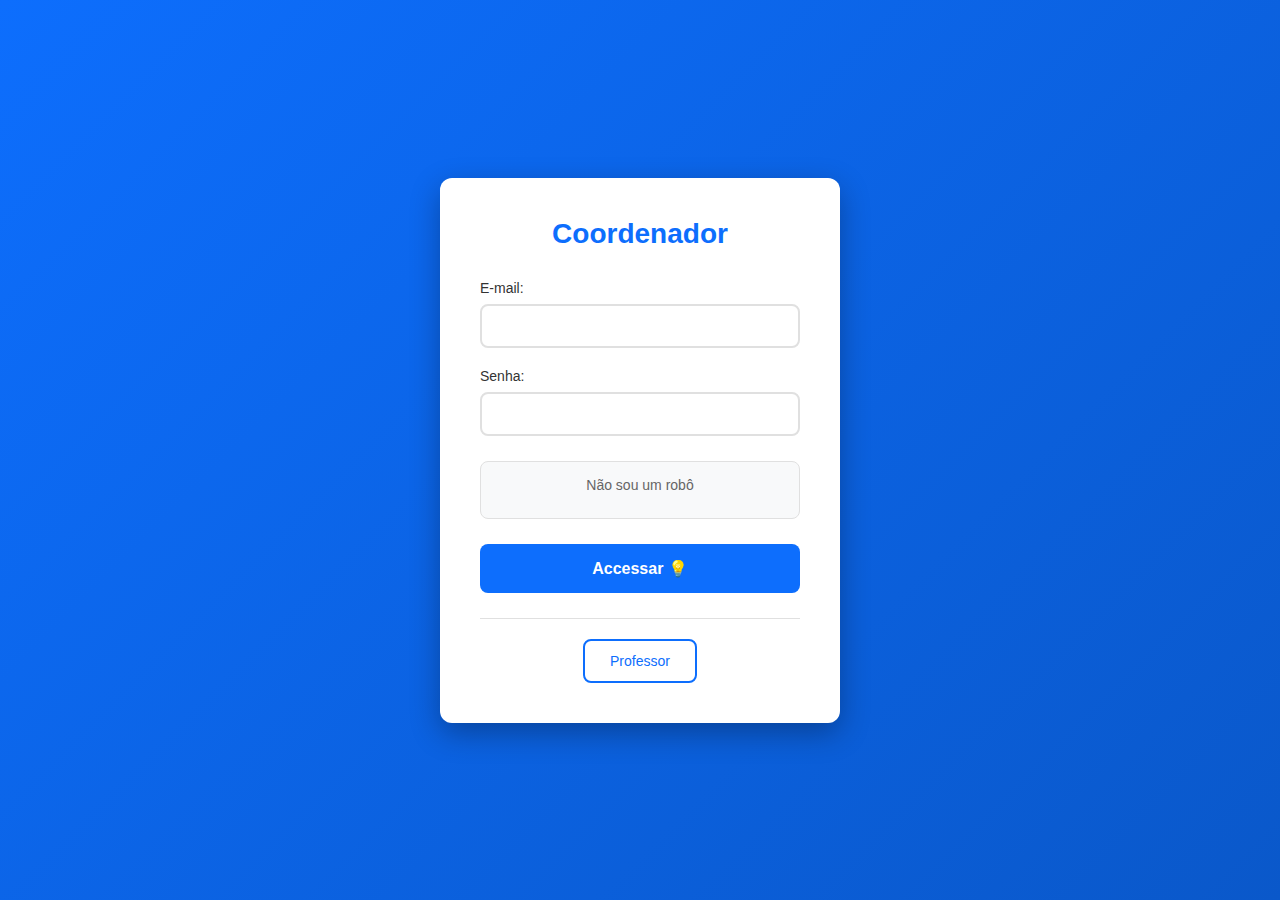
<file: index.html>
<!DOCTYPE html>
<html lang="pt-BR">
<head>
    <meta charset="UTF-8">
    <meta name="viewport" content="width=device-width, initial-scale=1.0">
    <title>Login - Coordenador</title>
    <link rel="stylesheet" href="css/styleLogin.css">
    <script src="https://www.google.com/recaptcha/api.js" async defer></script>
</head>
<body>
    <div class="login-container">
        <div class="logo">
            <h1>Coordenador</h1>
        </div>
        
        <form id="loginForm">
            <div class="form-group">
                <label for="email">E-mail:</label>
                <input type="email" id="email" name="email" required>
            </div>
            
            <div class="form-group">
                <label for="password">Senha:</label>
                <input type="password" id="password" name="password" required>
            </div>
            
            <div class="captcha-container">
                <div class="captcha-text">Não sou um robô</div>
                <div class="g-recaptcha" data-sitekey="6LeIxAcTAAAAAJcZVRqyHh71UMIEGNQ_MXjiZKhI"></div>
            </div>
            
            <button type="submit" class="btn-login" id="loginBtn">
                <span class="btn-text">Accessar 💡</span>
                <div class="loading-spinner" style="display: none;"></div>
            </button>
            
            <div id="errorMessage" class="error-message" style="display: none;"></div>
        </form>
        
        <div class="professor-container">
            <button id="professorBtn" class="btn-professor">Professor</button>
        </div>
    </div>

    <script src="js/scriptLogin.js"></script>
</body>
</html>
</file>
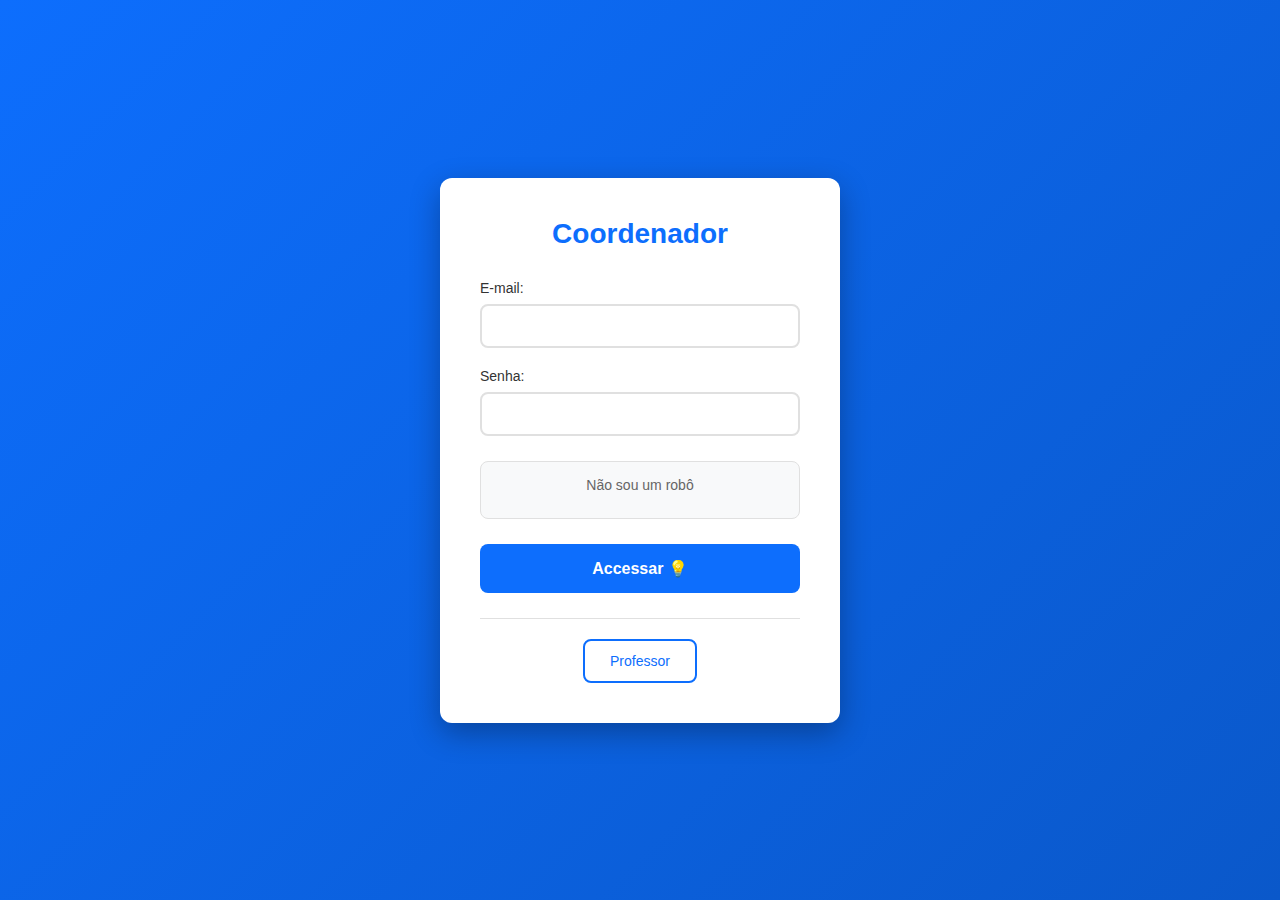
<file: dashboardCoordenador.html>
<!DOCTYPE html>
<html lang="pt-BR">
<head>
    <meta charset="UTF-8">
    <meta name="viewport" content="width=device-width, initial-scale=1.0">
    <title>Dashboard - Coordenador</title>
    <link rel="stylesheet" href="css/dashboardCoordenador.css">
    <link href="https://cdnjs.cloudflare.com/ajax/libs/font-awesome/6.0.0/css/all.min.css" rel="stylesheet">
</head>
<body>
    <div class="container">
        <!-- Sidebar -->
        <div class="sidebar" id="sidebar">
            <div class="sidebar-header">
                <div class="user-photo">
                    <img src="https://via.placeholder.com/80" alt="Foto do Coordenador" id="userPhoto">
                </div>
                <div class="user-info">
                    <h3 id="userName">Carregando...</h3>
                    <p id="userRole">Coordenador</p>
                </div>
                <button class="toggle-btn" id="toggleBtn">
                    <i class="fas fa-chevron-left"></i>
                </button>
            </div>

            <nav class="sidebar-nav">
                <ul>
                    <li class="nav-item active">
                        <a href="dashboardCoordenador.html">
                            <i class="fas fa-home"></i>
                            <span class="nav-text">Dashboard</span>
                        </a>
                    </li>
                    <li class="nav-item">
                        <a href="usuarios.html">
                            <i class="fas fa-user-tie"></i>
                            <span class="nav-text">Usuários</span>
                        </a>
                    </li>
                    <li class="nav-item">
                        <a href="materias.html">
                            <i class="fas fa-book"></i>
                            <span class="nav-text">Matérias</span>
                        </a>
                    </li>
                    <li class="nav-item">
                        <a href="turmas.html">
                            <i class="fas fa-users"></i>
                            <span class="nav-text">Turmas</span>
                        </a>
                    </li>
                    <li class="nav-item">
                        <a href="horarios.html">
                            <i class="fas fa-clock"></i>
                            <span class="nav-text">Horários</span>
                        </a>
                    </li>
                </ul>
            </nav>

            <div class="sidebar-footer">
                <div class="profile-menu">
                    <button class="profile-btn" id="profileBtn">
                        <i class="fas fa-user-cog"></i>
                        <span class="profile-text">Meu Perfil</span>
                    </button>
                    <div class="profile-dropdown" id="profileDropdown">
                        <a href="perfil.html" class="dropdown-item">
                            <i class="fas fa-edit"></i>
                            Editar Perfil
                        </a>
                        <a href="index.html" class="dropdown-item logout" id="logoutBtn">
                            <i class="fas fa-sign-out-alt"></i>
                            Sair
                        </a>
                    </div>
                </div>
            </div>
        </div>

        <!-- Main Content -->
        <div class="main-content" id="mainContent">
            <div class="content-header">
                <h1>Dashboard do Coordenador</h1>
                <div class="breadcrumb">
                    <span>Home</span> / <span>Dashboard</span>
                </div>
            </div>

            <div class="content-body">
                <div class="welcome-card">
                    <h2>Bem-vindo, <span id="welcomeName">Carregando...</span>!</h2>
                    <p>Esta é a sua área de coordenação. Aqui você pode gerenciar professores, turmas, horários e visualizar relatórios do sistema.</p>
                </div>

                <div class="stats-grid">
                    <div class="stat-card">
                        <div class="stat-icon" style="background: #0D6EFD;">
                            <i class="fas fa-chalkboard-teacher"></i>
                        </div>
                        <div class="stat-info">
                            <h3>Professores</h3>
                            <span class="stat-number" id="totalProfessores">0</span>
                            <span class="stat-change" id="statusProfessores">Carregando...</span>
                        </div>
                    </div>
                    <div class="stat-card">
                        <div class="stat-icon" style="background: #F19000;">
                            <i class="fas fa-users"></i>
                        </div>
                        <div class="stat-info">
                            <h3>Turmas</h3>
                            <span class="stat-number" id="totalTurmas">0</span>
                            <span class="stat-change" id="statusTurmas">Carregando...</span>
                        </div>
                    </div>
                    <div class="stat-card">
                        <div class="stat-icon" style="background: #198754;">
                            <i class="fas fa-user-graduate"></i>
                        </div>
                        <div class="stat-info">
                            <h3>Alunos</h3>
                            <span class="stat-number" id="totalAlunos">0</span>
                            <span class="stat-change" id="statusAlunos">Carregando...</span>
                        </div>
                    </div>
                    <div class="stat-card">
                        <div class="stat-icon" style="background: #6f42c1;">
                            <i class="fas fa-book"></i>
                        </div>
                        <div class="stat-info">
                            <h3>Matérias</h3>
                            <span class="stat-number" id="totalMaterias">0</span>
                            <span class="stat-change" id="statusMaterias">Carregando...</span>
                        </div>
                    </div>
                </div>

                <div class="content-grid">
                    <div class="content-column">
                        <div class="card">
                            <div class="card-header">
                                <h3>Professores Recentes</h3>
                                <a href="usuarios.html" class="view-all">Ver todos</a>
                            </div>
                            <div class="card-body">
                                <div id="professoresList" class="loading-state">
                                    <div class="loading-spinner-large"></div>
                                    <p>Carregando professores...</p>
                                </div>
                            </div>
                        </div>
                    </div>

                    <div class="content-column">
                        <div class="card">
                            <div class="card-header">
                                <h3>Turmas Ativas</h3>
                                <a href="turmas.html" class="view-all">Ver todas</a>
                            </div>
                            <div class="card-body">
                                <div id="turmasList" class="loading-state">
                                    <div class="loading-spinner-large"></div>
                                    <p>Carregando turmas...</p>
                                </div>
                            </div>
                        </div>

                        <div class="card">
                            <div class="card-header">
                                <h3>Ações Rápidas</h3>
                            </div>
                            <div class="card-body">
                                <div class="quick-actions">
                                    <button class="quick-btn" onclick="window.location.href='turmas.html'">
                                        <i class="fas fa-plus"></i>
                                        Nova Turma
                                    </button>
                                    <button class="quick-btn" onclick="window.location.href='usuarios.html'">
                                        <i class="fas fa-user-plus"></i>
                                        Adicionar Professor
                                    </button>
                                    <button class="quick-btn" onclick="window.location.href='horarios.html'">
                                        <i class="fas fa-clock"></i>
                                        Gerar Horários
                                    </button>
                                    <button class="quick-btn" onclick="gerarRelatorio()">
                                        <i class="fas fa-file-pdf"></i>
                                        Relatório Mensal
                                    </button>
                                </div>
                            </div>
                        </div>
                    </div>
                </div>
            </div>
        </div>
    </div>

    <!-- Modal de Logout -->
    <div class="modal" id="logoutModal">
        <div class="modal-content">
            <div class="modal-header">
                <h3>Confirmar Saída</h3>
                <button class="close-btn" id="closeModal">&times;</button>
            </div>
            <div class="modal-body">
                <p>Tem certeza que deseja sair do sistema?</p>
            </div>
            <div class="modal-footer">
                <button class="btn btn-secondary" id="cancelLogout">Cancelar</button>
                <button class="btn btn-primary" id="confirmLogout">Sair</button>
            </div>
        </div>
    </div>

    <script src="js/dashboardCoordenador.js"></script>
</body>
</html>
</file>
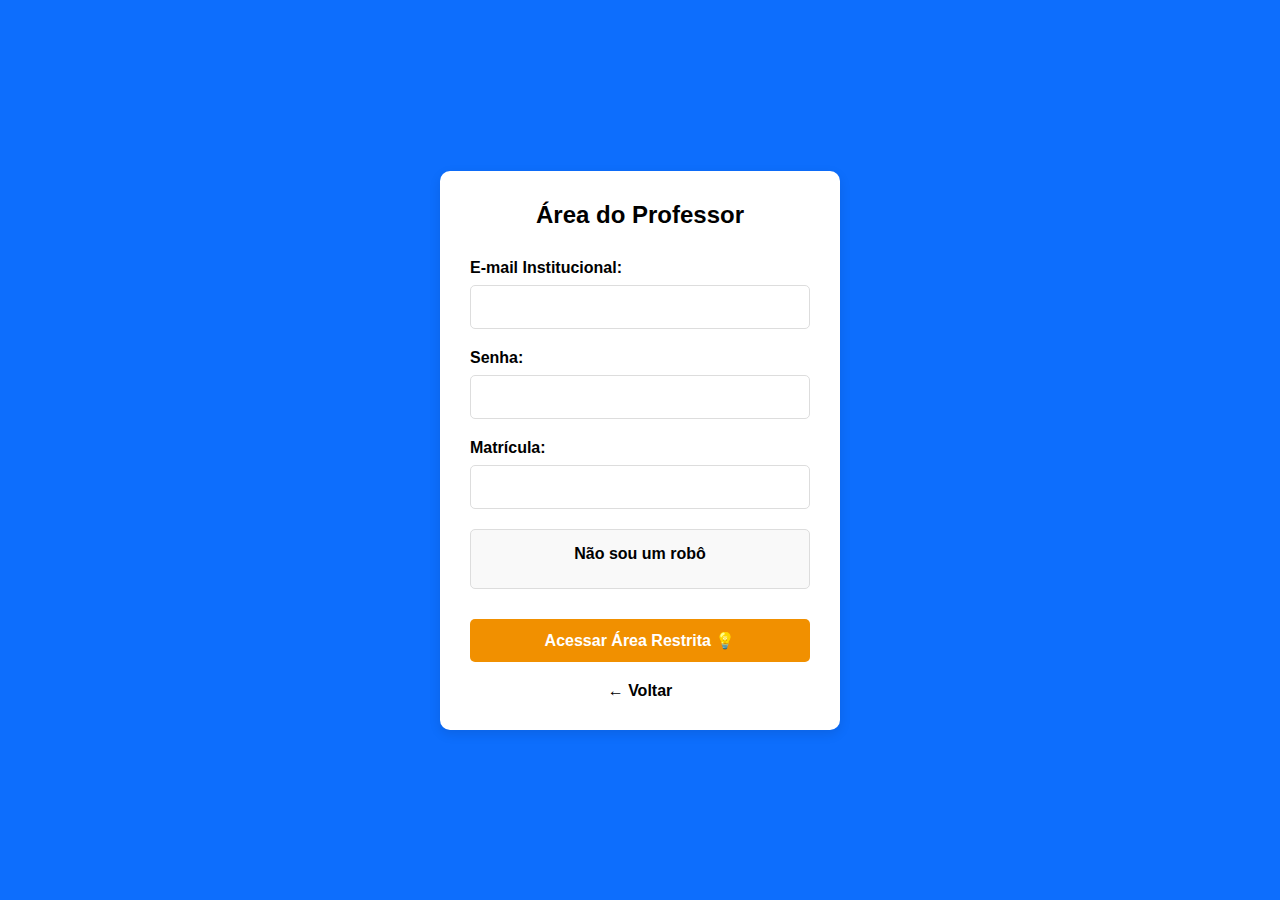
<file: loginProfessor.html>
<!DOCTYPE html>
<html lang="pt-BR">
<head>
    <meta charset="UTF-8">
    <meta name="viewport" content="width=device-width, initial-scale=1.0">
    <title>Login Professor</title>
    <link rel="stylesheet" href="css/styleProfessor.css">
    <script src="https://www.google.com/recaptcha/api.js" async defer></script>
</head>
<body>
    <div class="login-container">
        <div class="logo">
            <h1>Área do Professor</h1>
        </div>
        
        <form id="professorLoginForm">
            <div class="form-group">
                <label for="professorEmail">E-mail Institucional:</label>
                <input type="email" id="professorEmail" name="professorEmail" required>
            </div>
            
            <div class="form-group">
                <label for="professorPassword">Senha:</label>
                <input type="password" id="professorPassword" name="professorPassword" required>
            </div>
            
            <div class="form-group">
                <label for="matricula">Matrícula:</label>
                <input type="text" id="matricula" name="matricula" required>
            </div>
            
            <div class="captcha-container">
                <div class="captcha-text">Não sou um robô</div>
                <div class="g-recaptcha" data-sitekey="6LeIxAcTAAAAAJcZVRqyHh71UMIEGNQ_MXjiZKhI"></div>
            </div>
            
            <button type="submit" class="btn-login">Acessar Área Restrita 💡</button>
        </form>
        
        <div class="back-container">
            <button id="backBtn" class="btn-back">← Voltar</button>
        </div>
    </div>

    <script src="js/scriptProfessor.js"></script>
</body>
</html>
</file>
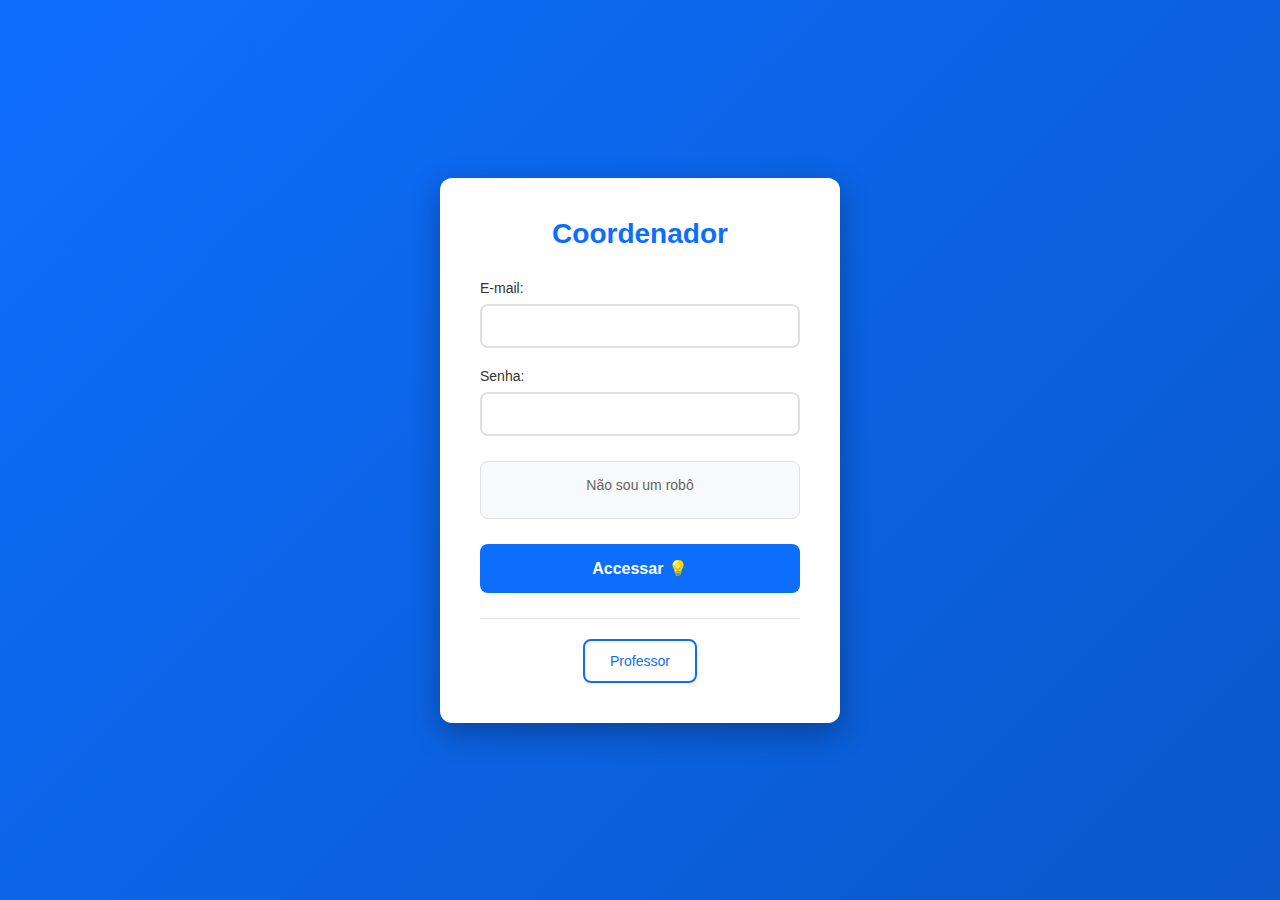
<file: materias.html>
<!DOCTYPE html>
<html lang="pt-BR">
<head>
    <meta charset="UTF-8">
    <meta name="viewport" content="width=device-width, initial-scale=1.0">
    <title>Gerenciar Matérias</title>
    <link rel="stylesheet" href="css/dashboardCoordenador.css">
    <link rel="stylesheet" href="css/materias.css">
    <link href="https://cdnjs.cloudflare.com/ajax/libs/font-awesome/6.0.0/css/all.min.css" rel="stylesheet">
</head>
<body>
    <div class="container">
        <!-- Sidebar -->
        <div class="sidebar" id="sidebar">
            <div class="sidebar-header">
                <div class="user-photo">
                    <img src="https://via.placeholder.com/80" alt="Foto do Coordenador" id="userPhoto">
                </div>
                <div class="user-info">
                    <h3 id="userName">Carlos Oliveira</h3>
                    <p id="userRole">Coordenador</p>
                </div>
                <button class="toggle-btn" id="toggleBtn">
                    <i class="fas fa-chevron-left"></i>
                </button>
            </div>

            <nav class="sidebar-nav">
                <ul>
                    <li class="nav-item">
                        <a href="dashboardCoordenador.html">
                            <i class="fas fa-home"></i>
                            <span class="nav-text">Dashboard</span>
                        </a>
                    </li>
                    <li class="nav-item">
                        <a href="usuarios.html">
                            <i class="fas fa-user-tie"></i>
                            <span class="nav-text">Usuários</span>
                        </a>
                    </li>
                    <li class="nav-item active">
                        <a href="materias.html">
                            <i class="fas fa-book"></i>
                            <span class="nav-text">Matérias</span>
                        </a>
                    </li>
                    <li class="nav-item">
                        <a href="turmas.html">
                            <i class="fas fa-users"></i>
                            <span class="nav-text">Turmas</span>
                        </a>
                    </li>
                    <li class="nav-item">
                        <a href="#">
                            <i class="fas fa-clock"></i>
                            <span class="nav-text">Horários</span>
                        </a>
                    </li>
                </ul>
            </nav>

            <div class="sidebar-footer">
                <div class="profile-menu">
                    <button class="profile-btn" id="profileBtn">
                        <i class="fas fa-user-cog"></i>
                        <span class="profile-text">Meu Perfil</span>
                    </button>
                    <div class="profile-dropdown" id="profileDropdown">
                        <a href="perfil.html" class="dropdown-item">
                            <i class="fas fa-edit"></i>
                            Editar Perfil
                        </a>
                        <a href="index.html" class="dropdown-item logout" id="logoutBtn">
                            <i class="fas fa-sign-out-alt"></i>
                            Sair
                        </a>
                    </div>
                </div>
            </div>
        </div>

        <!-- Main Content -->
        <div class="main-content" id="mainContent">
            <div class="content-header">
                <h1>Gerenciar Matérias</h1>
                <div class="breadcrumb">
                    <span>Home</span> / <span>Matérias</span>
                </div>
            </div>

            <div class="content-body">
                <!-- Barra de Pesquisa e Filtros -->
                <div class="search-section">
                    <div class="search-bar">
                        <i class="fas fa-search"></i>
                        <input type="text" id="searchInput" placeholder="Pesquisar matérias por nome...">
                    </div>
                    <div class="filters">
                        <select id="filterStatus">
                            <option value="all">Todos os Status</option>
                            <option value="active">Ativas</option>
                            <option value="inactive">Inativas</option>
                        </select>
                    </div>
                </div>

                <!-- Lista de Matérias -->
                <div class="materias-container">
                    <div class="materias-header">
                        <h2>Matérias Cadastradas</h2>
                        <button class="btn-primary" id="addMateriaBtn">
                            <i class="fas fa-plus"></i>
                            Cadastrar Matéria
                        </button>
                    </div>

                    <div class="materias-list" id="materiasList">
                        <!-- Matérias serão carregadas aqui via JavaScript -->
                    </div>
                </div>
            </div>
        </div>
    </div>

    <!-- Modal de Cadastro/Edição de Matéria -->
    <div class="modal" id="materiaModal">
        <div class="modal-content">
            <div class="modal-header">
                <h3 id="modalTitle">Cadastrar Matéria</h3>
                <button class="close-btn" id="closeModal">&times;</button>
            </div>
            <div class="modal-body">
                <form id="materiaForm">
                    <input type="hidden" id="materiaId">
                    
                    <div class="form-group">
                        <label for="materiaNome">Nome da Matéria *</label>
                        <input type="text" id="materiaNome" required>
                    </div>

                    <div class="form-group">
                        <label for="materiaDescricao">Descrição</label>
                        <textarea id="materiaDescricao" rows="3" placeholder="Descrição opcional da matéria..."></textarea>
                    </div>

                    <div class="form-group">
                        <label for="materiaStatus">Status</label>
                        <select id="materiaStatus">
                            <option value="active">Ativa</option>
                            <option value="inactive">Inativa</option>
                        </select>
                    </div>

                    <div class="form-actions">
                        <button type="button" class="btn btn-secondary" id="cancelBtn">Cancelar</button>
                        <button type="submit" class="btn btn-primary">Salvar Matéria</button>
                    </div>
                </form>
            </div>
        </div>
    </div>

    <!-- Modal de Confirmação de Inativação -->
    <div class="modal" id="confirmModal">
        <div class="modal-content">
            <div class="modal-header">
                <h3>Confirmar Ação</h3>
                <button class="close-btn" id="closeConfirmModal">&times;</button>
            </div>
            <div class="modal-body">
                <p id="confirmMessage">Tem certeza que deseja inativar esta matéria?</p>
            </div>
            <div class="modal-footer">
                <button class="btn btn-secondary" id="cancelConfirm">Cancelar</button>
                <button class="btn btn-primary" id="confirmAction">Confirmar</button>
            </div>
        </div>
    </div>

    <script src="js/dashboardCoordenador.js"></script>
    <script src="js/materias.js"></script>
</body>
</html>
</file>
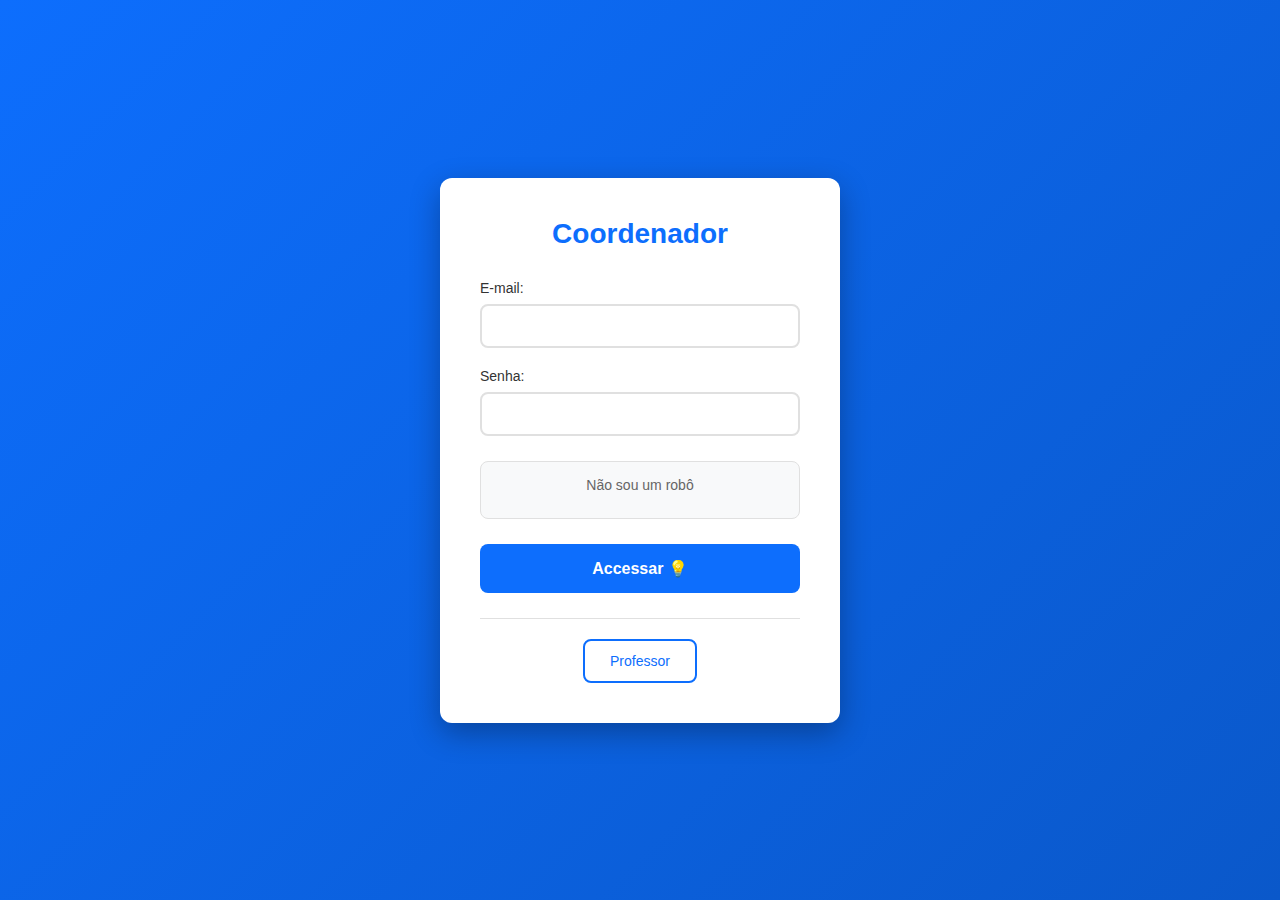
<file: perfil.html>
<!DOCTYPE html>
<html lang="pt-BR">
<head>
    <meta charset="UTF-8">
    <meta name="viewport" content="width=device-width, initial-scale=1.0">
    <title>Meu Perfil - Sistema Escolar</title>
    <link rel="stylesheet" href="css/dashboardCoordenador.css">
    <link rel="stylesheet" href="css/perfil.css">
    <link href="https://cdnjs.cloudflare.com/ajax/libs/font-awesome/6.0.0/css/all.min.css" rel="stylesheet">
</head>
<body>
    <div class="container">
        <!-- Sidebar -->
        <div class="sidebar" id="sidebar">
            <div class="sidebar-header">
                <div class="user-photo">
                    <img src="https://via.placeholder.com/80" alt="Foto do Usuário" id="userPhoto">
                </div>
                <div class="user-info">
                    <h3 id="userName">Carregando...</h3>
                    <p id="userRole">Coordenador</p>
                </div>
                <button class="toggle-btn" id="toggleBtn">
                    <i class="fas fa-chevron-left"></i>
                </button>
            </div>

            <nav class="sidebar-nav">
                <ul>
                    <li class="nav-item">
                        <a href="dashboardCoordenador.html">
                            <i class="fas fa-home"></i>
                            <span class="nav-text">Dashboard</span>
                        </a>
                    </li>
                    <li class="nav-item">
                        <a href="usuarios.html">
                            <i class="fas fa-user-tie"></i>
                            <span class="nav-text">Usuários</span>
                        </a>
                    </li>
                    <li class="nav-item">
                        <a href="materias.html">
                            <i class="fas fa-book"></i>
                            <span class="nav-text">Matérias</span>
                        </a>
                    </li>
                    <li class="nav-item">
                        <a href="turmas.html">
                            <i class="fas fa-users"></i>
                            <span class="nav-text">Turmas</span>
                        </a>
                    </li>
                    <li class="nav-item active">
                        <a href="perfil.html">
                            <i class="fas fa-user"></i>
                            <span class="nav-text">Meu Perfil</span>
                        </a>
                    </li>
                </ul>
            </nav>

            <div class="sidebar-footer">
                <div class="profile-menu">
                    <button class="profile-btn" id="profileBtn">
                        <i class="fas fa-user-cog"></i>
                        <span class="profile-text">Meu Perfil</span>
                    </button>
                    <div class="profile-dropdown" id="profileDropdown">
                        <a href="perfil.html" class="dropdown-item">
                            <i class="fas fa-edit"></i>
                            Editar Perfil
                        </a>
                        <a href="#" class="dropdown-item">
                            <i class="fas fa-cog"></i>
                            Configurações
                        </a>
                        <a href="index.html" class="dropdown-item logout" id="logoutBtn">
                            <i class="fas fa-sign-out-alt"></i>
                            Sair
                        </a>
                    </div>
                </div>
            </div>
        </div>

        <!-- Main Content -->
        <div class="main-content" id="mainContent">
            <div class="content-header">
                <h1>Meu Perfil</h1>
                <div class="breadcrumb">
                    <span>Home</span> / <span>Meu Perfil</span>
                </div>
            </div>

            <div class="content-body">
                <div class="profile-container">
                    <!-- Card de Informações Pessoais -->
                    <div class="profile-card">
                        <div class="card-header">
                            <h2>Informações Pessoais</h2>
                            <button class="btn-edit" id="editPersonalInfo">
                                <i class="fas fa-edit"></i>
                                Editar
                            </button>
                        </div>
                        <div class="card-body">
                            <div class="profile-avatar">
                                <div class="avatar-container">
                                    <div class="avatar" id="userAvatar">
                                        <!-- Avatar com iniciais será gerado via JS -->
                                    </div>
                                    <button class="btn-change-photo" id="changePhotoBtn">
                                        <i class="fas fa-camera"></i>
                                        Alterar Foto
                                    </button>
                                </div>
                            </div>
                            <div class="profile-info">
                                <div class="info-grid">
                                    <div class="info-item">
                                        <label>Nome Completo</label>
                                        <p id="infoNome">Carregando...</p>
                                    </div>
                                    <div class="info-item">
                                        <label>Email</label>
                                        <p id="infoEmail">Carregando...</p>
                                    </div>
                                    <div class="info-item">
                                        <label>Telefone</label>
                                        <p id="infoTelefone">Carregando...</p>
                                    </div>
                                    <div class="info-item">
                                        <label>Cargo</label>
                                        <p id="infoCargo">Carregando...</p>
                                    </div>
                                    <div class="info-item">
                                        <label>Matrícula</label>
                                        <p id="infoMatricula">Carregando...</p>
                                    </div>
                                    <div class="info-item">
                                        <label>Status</label>
                                        <span class="status-badge active" id="infoStatus">Ativo</span>
                                    </div>
                                </div>
                            </div>
                        </div>
                    </div>

                    <!-- Card de Segurança -->
                    <div class="profile-card">
                        <div class="card-header">
                            <h2>Segurança</h2>
                        </div>
                        <div class="card-body">
                            <div class="security-actions">
                                <button class="btn-security" id="changePasswordBtn">
                                    <i class="fas fa-key"></i>
                                    Alterar Senha
                                </button>
                                <button class="btn-security" id="securitySettingsBtn">
                                    <i class="fas fa-shield-alt"></i>
                                    Configurações de Segurança
                                </button>
                            </div>
                        </div>
                    </div>

                    <!-- Card de Estatísticas -->
                    <div class="profile-card">
                        <div class="card-header">
                            <h2>Estatísticas do Sistema</h2>
                        </div>
                        <div class="card-body">
                            <div class="stats-grid">
                                <div class="stat-item">
                                    <i class="fas fa-user-tie"></i>
                                    <div class="stat-info">
                                        <h3>Professores</h3>
                                        <span id="statProfessores">0</span>
                                    </div>
                                </div>
                                <div class="stat-item">
                                    <i class="fas fa-users"></i>
                                    <div class="stat-info">
                                        <h3>Turmas</h3>
                                        <span id="statTurmas">0</span>
                                    </div>
                                </div>
                                <div class="stat-item">
                                    <i class="fas fa-book"></i>
                                    <div class="stat-info">
                                        <h3>Matérias</h3>
                                        <span id="statMaterias">0</span>
                                    </div>
                                </div>
                                <div class="stat-item">
                                    <i class="fas fa-user-graduate"></i>
                                    <div class="stat-info">
                                        <h3>Alunos</h3>
                                        <span id="statAlunos">0</span>
                                    </div>
                                </div>
                            </div>
                        </div>
                    </div>
                </div>
            </div>
        </div>
    </div>

    <!-- Modal de Edição de Perfil -->
    <div class="modal" id="editProfileModal">
        <div class="modal-content">
            <div class="modal-header">
                <h3>Editar Perfil</h3>
                <button class="close-btn" id="closeEditModal">&times;</button>
            </div>
            <div class="modal-body">
                <form id="editProfileForm">
                    <input type="hidden" id="editUserId">
                    
                    <div class="form-group">
                        <label for="editNome">Nome Completo *</label>
                        <input type="text" id="editNome" required>
                    </div>

                    <div class="form-group">
                        <label for="editEmail">Email *</label>
                        <input type="email" id="editEmail" required>
                    </div>

                    <div class="form-group">
                        <label for="editTelefone">Telefone</label>
                        <input type="tel" id="editTelefone" placeholder="(11) 99999-9999">
                    </div>

                    <div class="form-actions">
                        <button type="button" class="btn btn-secondary" id="cancelEdit">Cancelar</button>
                        <button type="submit" class="btn btn-primary">Salvar Alterações</button>
                    </div>
                </form>
            </div>
        </div>
    </div>

    <!-- Modal de Alteração de Senha -->
    <div class="modal" id="changePasswordModal">
        <div class="modal-content">
            <div class="modal-header">
                <h3>Alterar Senha</h3>
                <button class="close-btn" id="closePasswordModal">&times;</button>
            </div>
            <div class="modal-body">
                <form id="changePasswordForm">
                    <div class="form-group">
                        <label for="currentPassword">Senha Atual *</label>
                        <input type="password" id="currentPassword" required>
                    </div>

                    <div class="form-group">
                        <label for="newPassword">Nova Senha *</label>
                        <input type="password" id="newPassword" required minlength="6">
                        <small>A senha deve ter pelo menos 6 caracteres</small>
                    </div>

                    <div class="form-group">
                        <label for="confirmPassword">Confirmar Nova Senha *</label>
                        <input type="password" id="confirmPassword" required>
                    </div>

                    <div class="form-actions">
                        <button type="button" class="btn btn-secondary" id="cancelPassword">Cancelar</button>
                        <button type="submit" class="btn btn-primary">Alterar Senha</button>
                    </div>
                </form>
            </div>
        </div>
    </div>

    <!-- Modal de Logout -->
    <div class="modal" id="logoutModal">
        <div class="modal-content">
            <div class="modal-header">
                <h3>Confirmar Saída</h3>
                <button class="close-btn" id="closeModal">&times;</button>
            </div>
            <div class="modal-body">
                <p>Tem certeza que deseja sair do sistema?</p>
            </div>
            <div class="modal-footer">
                <button class="btn btn-secondary" id="cancelLogout">Cancelar</button>
                <button class="btn btn-primary" id="confirmLogout">Sair</button>
            </div>
        </div>
    </div>

    <script src="js/perfil.js"></script>
</body>
</html>
</file>
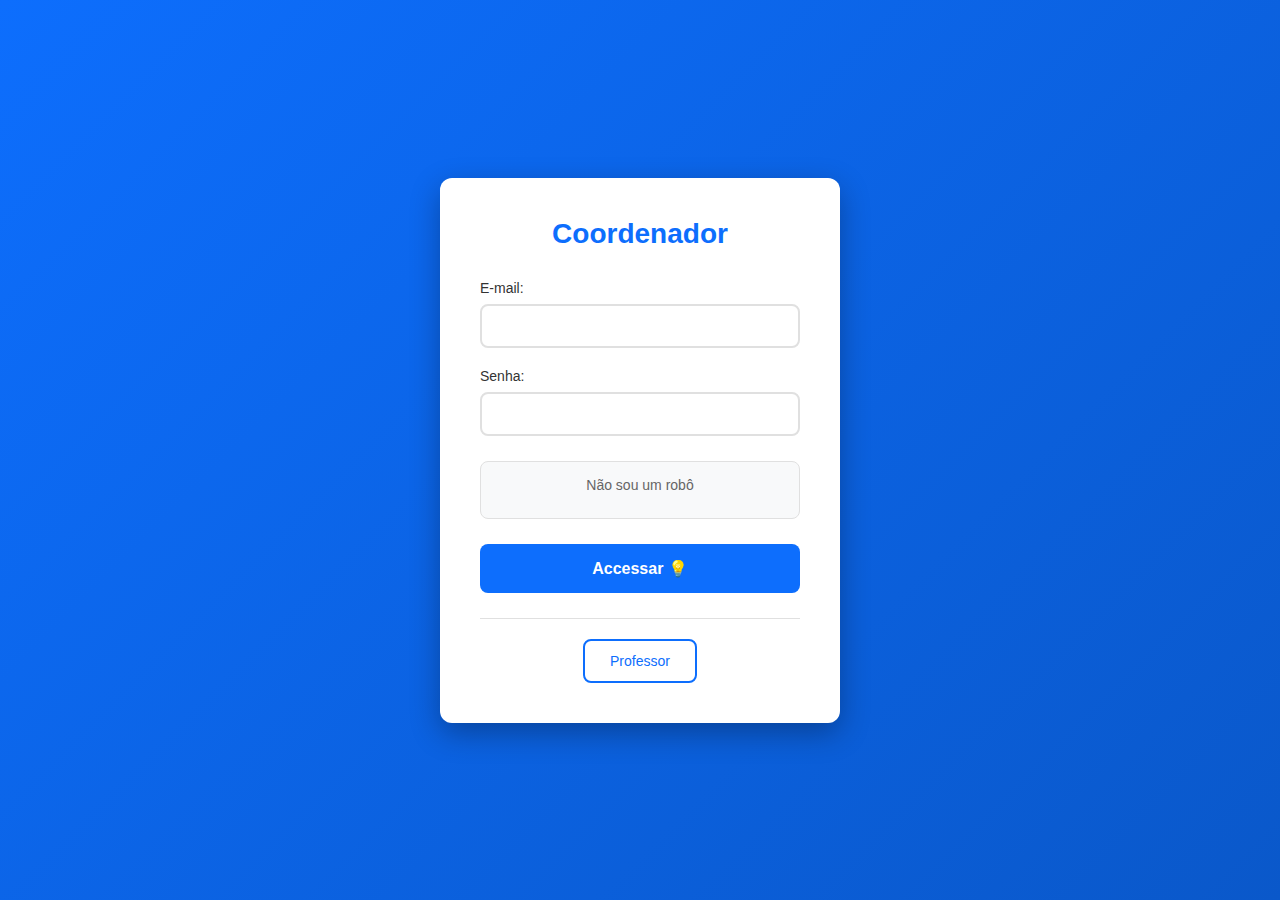
<file: turmas.html>
<!DOCTYPE html>
<html lang="pt-BR">
<head>
    <meta charset="UTF-8">
    <meta name="viewport" content="width=device-width, initial-scale=1.0">
    <title>Gerenciar Turmas</title>
    <link rel="stylesheet" href="css/dashboardCoordenador.css">
    <link rel="stylesheet" href="css/turmas.css">
    <link href="https://cdnjs.cloudflare.com/ajax/libs/font-awesome/6.0.0/css/all.min.css" rel="stylesheet">
</head>
<body>
    <div class="container">
        <!-- Sidebar (mesma do dashboard) -->
        <div class="sidebar" id="sidebar">
            <div class="sidebar-header">
                <div class="user-photo">
                    <img src="https://via.placeholder.com/80" alt="Foto do Coordenador" id="userPhoto">
                </div>
                <div class="user-info">
                    <h3 id="userName">Carregando...</h3>
                    <p id="userRole">Coordenador</p>
                </div>
                <button class="toggle-btn" id="toggleBtn">
                    <i class="fas fa-chevron-left"></i>
                </button>
            </div>

            <nav class="sidebar-nav">
                <ul>
                    <li class="nav-item">
                        <a href="dashboardCoordenador.html">
                            <i class="fas fa-home"></i>
                            <span class="nav-text">Dashboard</span>
                        </a>
                    </li>
                    <li class="nav-item">
                        <a href="usuarios.html">
                            <i class="fas fa-user-tie"></i>
                            <span class="nav-text">Usuários</span>
                        </a>
                    </li>
                    <li class="nav-item">
                        <a href="materias.html">
                            <i class="fas fa-book"></i>
                            <span class="nav-text">Matérias</span>
                        </a>
                    </li>
                    <li class="nav-item active">
                        <a href="turmas.html">
                            <i class="fas fa-users"></i>
                            <span class="nav-text">Turmas</span>
                        </a>
                    </li>
                    <li class="nav-item">
                        <a href="horarios.html">
                            <i class="fas fa-clock"></i>
                            <span class="nav-text">Horários</span>
                        </a>
                    </li>
                </ul>
            </nav>

            <div class="sidebar-footer">
                <div class="profile-menu">
                    <button class="profile-btn" id="profileBtn">
                        <i class="fas fa-user-cog"></i>
                        <span class="profile-text">Meu Perfil</span>
                    </button>
                    <div class="profile-dropdown" id="profileDropdown">
                        <a href="perfil.html" class="dropdown-item">
                            <i class="fas fa-edit"></i>
                            Editar Perfil
                        </a>
                        <a href="index.html" class="dropdown-item logout" id="logoutBtn">
                            <i class="fas fa-sign-out-alt"></i>
                            Sair
                        </a>
                    </div>
                </div>
            </div>
        </div>

        <!-- Main Content -->
        <div class="main-content" id="mainContent">
            <div class="content-header">
                <h1>Gerenciar Turmas</h1>
                <div class="breadcrumb">
                    <span>Home</span> / <span>Turmas</span>
                </div>
            </div>

            <div class="content-body">
                <!-- Barra de Pesquisa e Filtros -->
                <div class="search-section">
                    <div class="search-bar">
                        <i class="fas fa-search"></i>
                        <input type="text" id="searchInput" placeholder="Pesquisar turmas por nome...">
                    </div>
                    <div class="filters">
                        <select id="filterSerie">
                            <option value="all">Todas as Séries</option>
                            <option value="1">1º Ano</option>
                            <option value="2">2º Ano</option>
                            <option value="3">3º Ano</option>
                        </select>
                        <select id="filterStatus">
                            <option value="all">Todos os Status</option>
                            <option value="active">Ativas</option>
                            <option value="inactive">Inativas</option>
                        </select>
                    </div>
                </div>

                <!-- Lista de Turmas -->
                <div class="turmas-container">
                    <div class="turmas-header">
                        <h2>Turmas Cadastradas</h2>
                        <button class="btn-primary" id="addTurmaBtn">
                            <i class="fas fa-plus"></i>
                            Cadastrar Turma
                        </button>
                    </div>

                    <div class="turmas-details" id="turmasList">

                        </div>
                    </div>
                </div>
            </div>
        </div>
    </div>

    <!-- Modal de Cadastro/Edição -->
    <div class="modal" id="turmaModal">
        <div class="modal-content large-modal">
            <div class="modal-header">
                <h3 id="modalTitle">Cadastrar Turma</h3>
                <button class="close-btn" id="closeModal">&times;</button>
            </div>
            <div class="modal-body">
                <form id="turmaForm">
                    <input type="hidden" id="turmaId">
                    
                    <div class="form-row">
                        <div class="form-group">
                            <label for="turmaNome">Nome da Turma *</label>
                            <input type="text" id="turmaNome" required placeholder="Ex: Turma A">
                        </div>

                        <div class="form-group">
                            <label for="turmaSerie">Série *</label>
                            <select id="turmaSerie" required>
                                <option value="">Selecione...</option>
                                <option value="1º Ano">1º Ano</option>
                                <option value="2º Ano">2º Ano</option>
                                <option value="3º Ano">3º Ano</option>
                            </select>
                        </div>
                    </div>

                    <div class="form-row">
                        <div class="form-group">
                            <label for="turmaQuantidade">Quantidade de Alunos *</label>
                            <input type="number" id="turmaQuantidade" required min="1" max="50" placeholder="Ex: 30">
                        </div>

                        <div class="form-group">
                            <label for="turmaPeriodo">Período *</label>
                            <select id="turmaPeriodo" required>
                                <option value="">Selecione...</option>
                                <option value="manha">Manhã</option>
                                <option value="tarde">Tarde</option>
                                <option value="noite">Noite</option>
                            </select>
                        </div>
                    </div>

                    <div class="form-group">
                        <label for="turmaSala">Sala</label>
                        <input type="text" id="turmaSala" placeholder="Ex: Sala 101">
                    </div>

                    <div class="form-group">
                        <label for="turmaStatus">Status</label>
                        <select id="turmaStatus">
                            <option value="active">Ativa</option>
                            <option value="inactive">Inativa</option>
                        </select>
                    </div>

                    <div class="form-actions">
                        <button type="button" class="btn btn-secondary" id="cancelBtn">Cancelar</button>
                        <button type="submit" class="btn btn-primary">Salvar Turma</button>
                    </div>
                </form>
            </div>
        </div>
    </div>

    <!-- Modal de Confirmação de Inativação -->
    <div class="modal" id="confirmModal">
        <div class="modal-content">
            <div class="modal-header">
                <h3>Confirmar Ação</h3>
                <button class="close-btn" id="closeConfirmModal">&times;</button>
            </div>
            <div class="modal-body">
                <p id="confirmMessage">Tem certeza que deseja inativar esta turma?</p>
            </div>
            <div class="modal-footer">
                <button class="btn btn-secondary" id="cancelConfirm">Cancelar</button>
                <button class="btn btn-primary" id="confirmAction">Confirmar</button>
            </div>
        </div>
    </div>

    <script src="js/dashboardCoordenador.js"></script>
    <script src="js/turmas.js"></script>
</body>
</html>
</file>
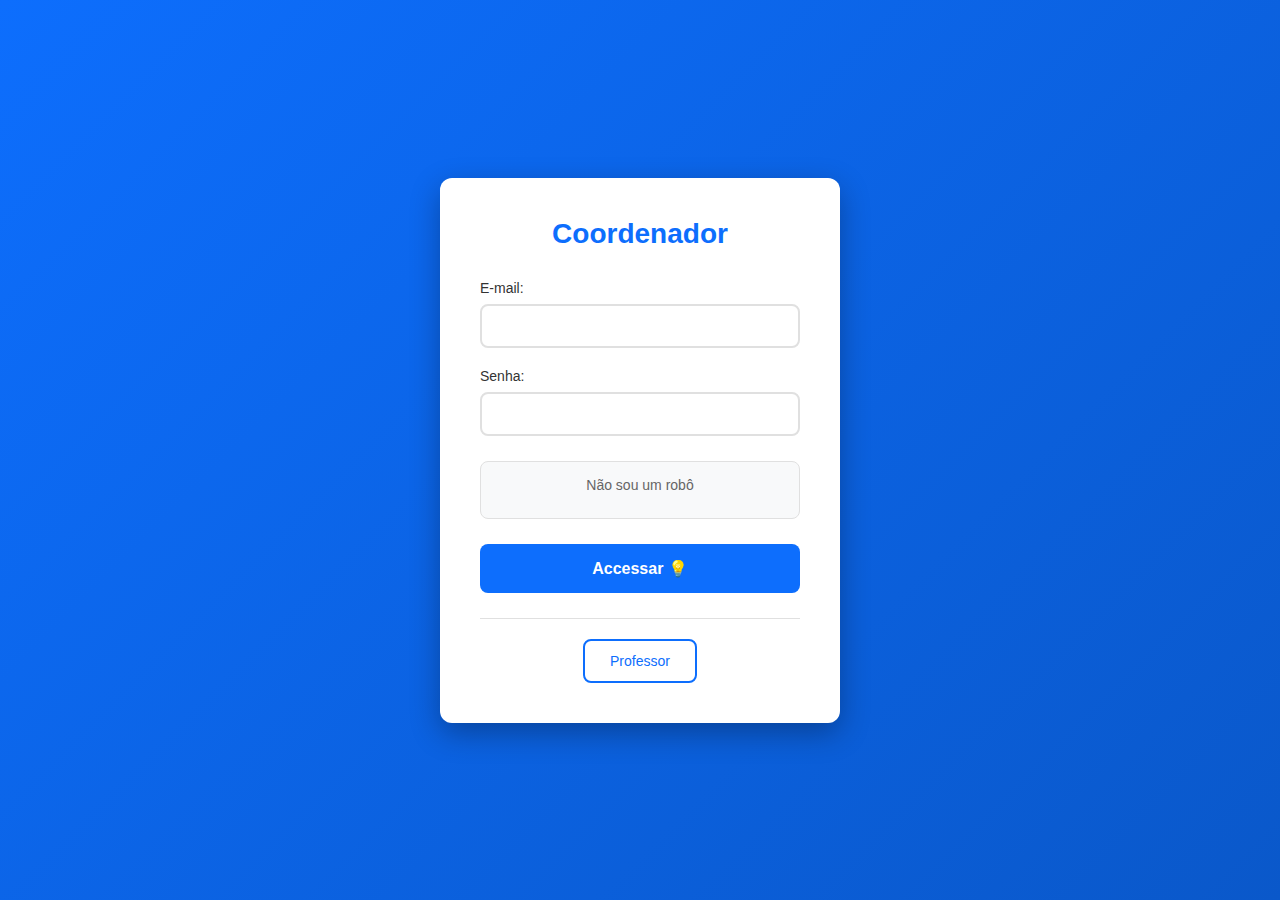
<file: usuarios.html>
<!DOCTYPE html>
<html lang="pt-BR">
<head>
    <meta charset="UTF-8">
    <meta name="viewport" content="width=device-width, initial-scale=1.0">
    <title>Gerenciar Usuários</title>
    <link rel="stylesheet" href="css/dashboardCoordenador.css">
    <link rel="stylesheet" href="css/usuarios.css">
    <link href="https://cdnjs.cloudflare.com/ajax/libs/font-awesome/6.0.0/css/all.min.css" rel="stylesheet">
</head>
<body>
    <div class="container">
        <!-- Sidebar (mesma do dashboard) -->
        <div class="sidebar" id="sidebar">
            <div class="sidebar-header">
                <div class="user-photo">
                    <img src="https://via.placeholder.com/80" alt="Foto do Coordenador" id="userPhoto">
                </div>
                <div class="user-info">
                    <h3 id="userName">Carregando...</h3>
                    <p id="userRole">Coordenador</p>
                </div>
                <button class="toggle-btn" id="toggleBtn">
                    <i class="fas fa-chevron-left"></i>
                </button>
            </div>

            <nav class="sidebar-nav">
                <ul>
                    <li class="nav-item">
                        <a href="dashboardCoordenador.html">
                            <i class="fas fa-home"></i>
                            <span class="nav-text">Dashboard</span>
                        </a>
                    </li>
                    <li class="nav-item active">
                        <a href="usuarios.html">
                            <i class="fas fa-user-tie"></i>
                            <span class="nav-text">Usuários</span>
                        </a>
                    </li>
                    <li class="nav-item">
                        <a href="materias.html">
                            <i class="fas fa-book"></i>
                            <span class="nav-text">Matérias</span>
                        </a>
                    </li>
                    <li class="nav-item">
                        <a href="turmas.html">
                            <i class="fas fa-users"></i>
                            <span class="nav-text">Turmas</span>
                        </a>
                    </li>
                    <li class="nav-item">
                        <a href="horarios.html">
                            <i class="fas fa-clock"></i>
                            <span class="nav-text">Horários</span>
                        </a>
                    </li>
                </ul>
            </nav>

            <div class="sidebar-footer">
                <div class="profile-menu">
                    <button class="profile-btn" id="profileBtn">
                        <i class="fas fa-user-cog"></i>
                        <span class="profile-text">Meu Perfil</span>
                    </button>
                    <div class="profile-dropdown" id="profileDropdown">
                        <a href="perfil.html" class="dropdown-item">
                            <i class="fas fa-edit"></i>
                            Editar Perfil
                        </a>
                        <a href="index.html" class="dropdown-item logout" id="logoutBtn">
                            <i class="fas fa-sign-out-alt"></i>
                            Sair
                        </a>
                    </div>
                </div>
            </div>
        </div>

        <!-- Main Content -->
        <div class="main-content" id="mainContent">
            <div class="content-header">
                <h1>Gerenciar Usuários</h1>
                <div class="breadcrumb">
                    <span>Home</span> / <span>Usuários</span>
                </div>
            </div>

            <div class="content-body">
                <!-- Barra de Pesquisa e Filtros -->
                <div class="search-section">
                    <div class="search-bar">
                        <i class="fas fa-search"></i>
                        <input type="text" id="searchInput" placeholder="Pesquisar usuários por nome...">
                    </div>
                    <div class="filters">
                        <select id="filterType">
                            <option value="all">Todos os Tipos</option>
                            <option value="professor">Professores</option>
                            <option value="coordenador">Coordenadores</option>
                        </select>
                        <select id="filterStatus">
                            <option value="all">Todos os Status</option>
                            <option value="active">Ativos</option>
                            <option value="inactive">Inativos</option>
                        </select>
                    </div>
                </div>

                <!-- Lista de Usuários -->
                <div class="users-container">
                    <div class="users-header">
                        <h2>Usuários Cadastrados</h2>
                        <button class="btn-primary" id="addUserBtn">
                            <i class="fas fa-plus"></i>
                            Cadastrar Usuário
                        </button>
                    </div>

                    <div class="users-list" id="usersList">
                        <!-- Usuários serão carregados aqui via JavaScript -->
                    </div>
                </div>
            </div>
        </div>
    </div>

    <!-- Modal de Cadastro/Edição -->
    <div class="modal" id="userModal">
        <div class="modal-content large-modal">
            <div class="modal-header">
                <h3 id="modalTitle">Cadastrar Usuário</h3>
                <button class="close-btn" id="closeModal">&times;</button>
            </div>
            <div class="modal-body">
                <form id="userForm">
                    <input type="hidden" id="userId">
                    
                    <div class="form-row">
                        <div class="form-group">
                            <label for="userNameInput">Nome Completo *</label>
                            <input type="text" id="userNameInput" required>
                        </div>

                        <div class="form-group">
                            <label for="userEmail">E-mail *</label>
                            <input type="email" id="userEmail" required>
                        </div>
                    </div>

                    <div class="form-row">
                        <div class="form-group">
                            <label for="userType">Tipo de Usuário *</label>
                            <select id="userType" required>
                                <option value="">Selecione...</option>
                                <option value="professor">Professor</option>
                                <option value="coordenador">Coordenador</option>
                            </select>
                        </div>

                        <div class="form-group">
                            <label for="userMatricula">Matrícula *</label>
                            <input type="text" id="userMatricula" required>
                        </div>
                    </div>

                    <div class="form-row">
                        <div class="form-group">
                            <label for="userPhone">Telefone</label>
                            <input type="tel" id="userPhone">
                        </div>

                        <div class="form-group">
                            <label for="userStatus">Status</label>
                            <select id="userStatus">
                                <option value="active">Ativo</option>
                                <option value="inactive">Inativo</option>
                            </select>
                        </div>
                    </div>

                    <!-- Seleção de Matérias (apenas para professores) -->
                    <div class="form-group" id="materiasSection" style="display: none;">
                        <label>Matérias Lecionadas</label>
                        <div class="materias-grid" id="materiasGrid">
                            <!-- Matérias serão carregadas aqui via JavaScript -->
                        </div>
                    </div>

                    <div class="form-row" id="passwordFields">
                        <div class="form-group">
                            <label for="userPassword">Senha *</label>
                            <input type="password" id="userPassword" required>
                        </div>

                        <div class="form-group">
                            <label for="confirmPassword">Confirmar Senha *</label>
                            <input type="password" id="confirmPassword" required>
                        </div>
                    </div>

                    <div class="form-actions">
                        <button type="button" class="btn btn-secondary" id="cancelBtn">Cancelar</button>
                        <button type="submit" class="btn btn-primary">Salvar Usuário</button>
                    </div>
                </form>
            </div>
        </div>
    </div>

    <!-- Modal de Confirmação de Inativação -->
    <div class="modal" id="confirmModal">
        <div class="modal-content">
            <div class="modal-header">
                <h3>Confirmar Ação</h3>
                <button class="close-btn" id="closeConfirmModal">&times;</button>
            </div>
            <div class="modal-body">
                <p id="confirmMessage">Tem certeza que deseja inativar este usuário?</p>
            </div>
            <div class="modal-footer">
                <button class="btn btn-secondary" id="cancelConfirm">Cancelar</button>
                <button class="btn btn-primary" id="confirmAction">Confirmar</button>
            </div>
        </div>
    </div>

    <script src="js/dashboardCoordenador.js"></script>
    <script src="js/usuarios.js"></script>
</body>
</html>
</file>
<file: css/styleLogin.css>
* {
    margin: 0;
    padding: 0;
    box-sizing: border-box;
}

body {
    font-family: 'Segoe UI', Tahoma, Geneva, Verdana, sans-serif;
    background: linear-gradient(135deg, #0D6EFD 0%, #0a58ca 100%);
    height: 100vh;
    display: flex;
    align-items: center;
    justify-content: center;
}

.login-container {
    background: white;
    padding: 40px;
    border-radius: 12px;
    box-shadow: 0 10px 30px rgba(0, 0, 0, 0.3);
    width: 100%;
    max-width: 400px;
    text-align: center;
}

.logo h1 {
    color: #0D6EFD;
    margin-bottom: 30px;
    font-size: 28px;
    font-weight: 700;
}

.form-group {
    margin-bottom: 20px;
    text-align: left;
}

.form-group label {
    display: block;
    margin-bottom: 8px;
    color: #333;
    font-weight: 500;
    font-size: 14px;
}

.form-group input {
    width: 100%;
    padding: 12px 15px;
    border: 2px solid #e0e0e0;
    border-radius: 8px;
    font-size: 14px;
    transition: border-color 0.3s;
}

.form-group input:focus {
    border-color: #0D6EFD;
    outline: none;
}

.captcha-container {
    margin: 25px 0;
    padding: 15px;
    background: #f8f9fa;
    border-radius: 8px;
    border: 1px solid #e0e0e0;
}

.captcha-text {
    font-size: 14px;
    color: #666;
    margin-bottom: 10px;
    font-weight: 500;
}

.btn-login {
    width: 100%;
    background: #0D6EFD;
    color: white;
    border: none;
    padding: 15px;
    border-radius: 8px;
    font-size: 16px;
    font-weight: 600;
    cursor: pointer;
    transition: background-color 0.3s;
    position: relative;
    display: flex;
    align-items: center;
    justify-content: center;
    gap: 10px;
}

.btn-login:hover {
    background: #0b5ed7;
}

.btn-login:disabled {
    background: #6c757d;
    cursor: not-allowed;
}

.loading-spinner {
    width: 20px;
    height: 20px;
    border: 2px solid transparent;
    border-top: 2px solid white;
    border-radius: 50%;
    animation: spin 1s linear infinite;
}

@keyframes spin {
    0% { transform: rotate(0deg); }
    100% { transform: rotate(360deg); }
}

.professor-container {
    margin-top: 25px;
    padding-top: 20px;
    border-top: 1px solid #e0e0e0;
}

.btn-professor {
    background: transparent;
    color: #0D6EFD;
    border: 2px solid #0D6EFD;
    padding: 12px 25px;
    border-radius: 8px;
    font-size: 14px;
    font-weight: 500;
    cursor: pointer;
    transition: all 0.3s;
}

.btn-professor:hover {
    background: #0D6EFD;
    color: white;
}

.error-message {
    background: #f8d7da;
    color: #721c24;
    padding: 12px;
    border-radius: 6px;
    margin-top: 15px;
    font-size: 14px;
    border: 1px solid #f5c6cb;
}

.success-message {
    background: #d4edda;
    color: #155724;
    padding: 12px;
    border-radius: 6px;
    margin-top: 15px;
    font-size: 14px;
    border: 1px solid #c3e6cb;
}

/* Responsive */
@media (max-width: 480px) {
    .login-container {
        margin: 20px;
        padding: 30px 25px;
    }
    
    .logo h1 {
        font-size: 24px;
    }
}
</file>
<file: css/dashboardCoordenador.css>
* {
    margin: 0;
    padding: 0;
    box-sizing: border-box;
}

body {
    font-family: 'Segoe UI', Tahoma, Geneva, Verdana, sans-serif;
    background-color: #f8f9fa;
    overflow-x: hidden;
}

.container {
    display: flex;
    min-height: 100vh;
}

/* Sidebar Styles */
.sidebar {
    width: 280px;
    background: linear-gradient(135deg, #0D6EFD 0%, #0a58ca 100%);
    color: white;
    transition: all 0.3s ease;
    display: flex;
    flex-direction: column;
    position: relative;
}

.sidebar.collapsed {
    width: 80px;
}

.sidebar-header {
    padding: 30px 20px;
    text-align: center;
    border-bottom: 1px solid rgba(255, 255, 255, 0.1);
    position: relative;
}

.user-photo {
    width: 80px;
    height: 80px;
    margin: 0 auto 15px;
    border-radius: 50%;
    border: 3px solid white;
    overflow: hidden;
    background-color: #ccc;
}

.user-photo img {
    width: 100%;
    height: 100%;
    object-fit: cover;
}

.user-info {
    display: flex;
    align-items: center;
    gap: 15px;
    flex: 1;
    justify-content: center;
    flex-direction: column;
}

.user-info h3 {
    font-size: 18px;
    margin-bottom: 5px;
    font-weight: 600;
}

.user-info p {
    font-size: 14px;
    opacity: 0.8;
}

.toggle-btn {
    position: absolute;
    top: 20px;
    right: -15px;
    width: 30px;
    height: 30px;
    border-radius: 50%;
    background: white;
    border: none;
    color: #0D6EFD;
    cursor: pointer;
    display: flex;
    align-items: center;
    justify-content: center;
    box-shadow: 0 2px 10px rgba(0, 0, 0, 0.1);
    transition: all 0.3s ease;
    z-index: 10;
}

.toggle-btn:hover {
    transform: scale(1.1);
}

/* Navigation */
.sidebar-nav {
    flex: 1;
    padding: 20px 0;
}

.sidebar-nav ul {
    list-style: none;
}

.nav-item {
    margin-bottom: 5px;
}

.nav-item a {
    display: flex;
    align-items: center;
    padding: 15px 25px;
    color: white;
    text-decoration: none;
    transition: all 0.3s ease;
    border-left: 4px solid transparent;
}

.nav-item a:hover {
    background: rgba(255, 255, 255, 0.1);
    border-left-color: #002762 ;
}

.nav-item.active a {
    background: rgba(255, 255, 255, 0.15);
    border-left-color: #002762 ;
}

.nav-item i {
    font-size: 18px;
    width: 24px;
    margin-right: 15px;
}

.nav-text {
    font-size: 15px;
    font-weight: 500;
}

/* Sidebar Footer */
.sidebar-footer {
    padding: 20px;
    border-top: 1px solid rgba(255, 255, 255, 0.1);
}

.profile-menu {
    position: relative;
}

.profile-btn {
    width: 100%;
    display: flex;
    align-items: center;
    padding: 12px 15px;
    background: rgba(255, 255, 255, 0.1);
    border: none;
    border-radius: 8px;
    color: white;
    cursor: pointer;
    transition: all 0.3s ease;
}

.profile-btn:hover {
    background: rgba(255, 255, 255, 0.2);
}

.profile-btn i {
    font-size: 20px;
    margin-right: 10px;
}

.profile-text {
    font-size: 14px;
    font-weight: 500;
}

.profile-dropdown {
    position: absolute;
    bottom: 100%;
    left: 0;
    right: 0;
    background: white;
    border-radius: 8px;
    box-shadow: 0 5px 15px rgba(0, 0, 0, 0.2);
    opacity: 0;
    visibility: hidden;
    transform: translateY(10px);
    transition: all 0.3s ease;
    z-index: 1000;
}

.profile-dropdown.show {
    opacity: 1;
    visibility: visible;
    transform: translateY(-10px);
}

.dropdown-item {
    display: flex;
    align-items: center;
    padding: 12px 15px;
    color: #333;
    text-decoration: none;
    border-bottom: 1px solid #eee;
    transition: all 0.3s ease;
}

.dropdown-item:hover {
    background: #f8f9fa;
    color: #0D6EFD;
}

.dropdown-item i {
    margin-right: 10px;
    width: 16px;
    text-align: center;
}

.dropdown-item.logout {
    color: #dc3545;
}

.dropdown-item.logout:hover {
    background: #dc3545;
    color: white;
}

/* Main Content */
.main-content {
    flex: 1;
    padding: 30px;
    transition: all 0.3s ease;
    background: #f8f9fa;
}

.sidebar.collapsed ~ .main-content {
    margin-left: 0;
}

.content-header {
    margin-bottom: 30px;
}

.content-header h1 {
    color: #333;
    font-size: 28px;
    margin-bottom: 10px;
}

.breadcrumb {
    color: #666;
    font-size: 14px;
}

.breadcrumb span:last-child {
    color: #0D6EFD;
    font-weight: 500;
}

/* Content Cards */
.welcome-card {
    background: white;
    padding: 30px;
    border-radius: 12px;
    box-shadow: 0 2px 10px rgba(0, 0, 0, 0.1);
    margin-bottom: 30px;
}

.welcome-card h2 {
    color: #333;
    margin-bottom: 15px;
    font-size: 24px;
}

.welcome-card p {
    color: #666;
    line-height: 1.6;
}

.stats-grid {
    display: grid;
    grid-template-columns: repeat(auto-fit, minmax(250px, 1fr));
    gap: 20px;
    margin-bottom: 30px;
}

.stat-card {
    background: white;
    padding: 25px;
    border-radius: 12px;
    box-shadow: 0 2px 10px rgba(0, 0, 0, 0.1);
    display: flex;
    align-items: center;
    transition: transform 0.3s ease;
}

.stat-card:hover {
    transform: translateY(-5px);
}

.stat-icon {
    width: 60px;
    height: 60px;
    border-radius: 12px;
    background: #0D6EFD;
    display: flex;
    align-items: center;
    justify-content: center;
    margin-right: 20px;
    color: white;
    font-size: 24px;
}

.stat-info h3 {
    color: #666;
    font-size: 14px;
    margin-bottom: 5px;
    font-weight: 500;
}

.stat-number {
    color: #333;
    font-size: 28px;
    font-weight: 700;
}

/* Modal Styles */
.modal {
    display: none;
    position: fixed;
    top: 0;
    left: 0;
    width: 100%;
    height: 100%;
    background: rgba(0, 0, 0, 0.5);
    z-index: 2000;
    align-items: center;
    justify-content: center;
}

.modal.show {
    display: flex;
}

.modal-content {
    background: white;
    border-radius: 12px;
    width: 90%;
    max-width: 400px;
    box-shadow: 0 10px 30px rgba(0, 0, 0, 0.3);
}

.modal-header {
    padding: 20px;
    border-bottom: 1px solid #eee;
    display: flex;
    justify-content: between;
    align-items: center;
}

.modal-header h3 {
    color: #333;
    font-size: 18px;
}

.close-btn {
    background: none;
    border: none;
    font-size: 24px;
    cursor: pointer;
    color: #666;
}

.modal-body {
    padding: 20px;
}

.modal-body p {
    color: #666;
    line-height: 1.6;
}

.modal-footer {
    padding: 20px;
    border-top: 1px solid #eee;
    display: flex;
    gap: 10px;
    justify-content: flex-end;
}

.btn {
    padding: 10px 20px;
    border: none;
    border-radius: 6px;
    cursor: pointer;
    font-weight: 500;
    transition: all 0.3s ease;
}

.btn-secondary {
    background: #6c757d;
    color: white;
}

.btn-secondary:hover {
    background: #5a6268;
}

.btn-primary {
    background: #dc3545;
    color: white;
}

.btn-primary:hover {
    background: #c82333;
}

/* Collapsed State */
.sidebar.collapsed .sidebar-header {
    padding: 20px 10px;
}

.sidebar.collapsed .user-photo {
    width: 50px;
    height: 50px;
    margin-bottom: 10px;
}

.sidebar.collapsed .user-info,
.sidebar.collapsed .nav-text,
.sidebar.collapsed .profile-text {
    display: none;
}

.sidebar.collapsed .nav-item a {
    justify-content: center;
    padding: 15px;
}

.sidebar.collapsed .nav-item i {
    margin-right: 0;
    font-size: 20px;
}

.sidebar.collapsed .profile-btn {
    justify-content: center;
    padding: 12px;
}

.sidebar.collapsed .profile-btn i {
    margin-right: 0;
    font-size: 24px;
}

/* Novos estilos para o dashboard do coordenador */
.content-grid {
    display: grid;
    grid-template-columns: 1fr 1fr;
    gap: 20px;
}

.content-column {
    display: flex;
    flex-direction: column;
    gap: 20px;
}

.card {
    background: white;
    border-radius: 12px;
    box-shadow: 0 2px 10px rgba(0, 0, 0, 0.1);
}

.card-header {
    padding: 20px 20px 0;
    display: flex;
    justify-content: space-between;
    align-items: center;
}

.card-header h3 {
    color: #333;
    font-size: 18px;
    font-weight: 600;
}

.view-all {
    color: #0D6EFD;
    text-decoration: none;
    font-size: 14px;
    font-weight: 500;
}

.view-all:hover {
    text-decoration: underline;
}

.card-body {
    padding: 20px;
}

/* List Items */
.list-item {
    display: flex;
    align-items: center;
    padding: 15px 0;
    border-bottom: 1px solid #f0f0f0;
}

.list-item:last-child {
    border-bottom: none;
}

.list-avatar {
    width: 40px;
    height: 40px;
    border-radius: 50%;
    background: #0D6EFD;
    color: white;
    display: flex;
    align-items: center;
    justify-content: center;
    font-weight: 600;
    margin-right: 15px;
}

.list-info h4 {
    color: #333;
    font-size: 15px;
    margin-bottom: 4px;
}

.list-info p {
    color: #666;
    font-size: 13px;
}

.status {
    padding: 4px 12px;
    border-radius: 20px;
    font-size: 12px;
    font-weight: 500;
    margin-left: auto;
}

.status.active {
    background: #d4edda;
    color: #155724;
}

.status.inactive {
    background: #f8d7da;
    color: #721c24;
}

/* Quick Actions */
.quick-actions {
    display: grid;
    grid-template-columns: 1fr 1fr;
    gap: 12px;
}

.quick-btn {
    display: flex;
    flex-direction: column;
    align-items: center;
    justify-content: center;
    padding: 20px 15px;
    background: #f8f9fa;
    border: 2px dashed #dee2e6;
    border-radius: 8px;
    color: #6c757d;
    cursor: pointer;
    transition: all 0.3s ease;
    font-size: 13px;
    font-weight: 500;
}

.quick-btn:hover {
    background: #e9ecef;
    border-color: #0D6EFD;
    color: #0D6EFD;
}

.quick-btn i {
    font-size: 20px;
    margin-bottom: 8px;
}

/* Stat Change */
.stat-change {
    display: block;
    font-size: 12px;
    color: #28a745;
    font-weight: 500;
    margin-top: 4px;
}

/* Responsive */
@media (max-width: 1024px) {
    .content-grid {
        grid-template-columns: 1fr;
    }
    
    .quick-actions {
        grid-template-columns: 1fr;
    }
}

@media (max-width: 768px) {
    .sidebar {
        position: fixed;
        left: -280px;
        z-index: 1000;
        height: 100vh;
    }

    .sidebar.show {
        left: 0;
    }

    .main-content {
        margin-left: 0;
        padding: 20px;
    }

    .stats-grid {
        grid-template-columns: 1fr;
    }
}

/* Loading States */
.loading-state {
    display: flex;
    flex-direction: column;
    align-items: center;
    justify-content: center;
    padding: 40px 20px;
    color: #666;
    text-align: center;
}

.loading-spinner-large {
    width: 40px;
    height: 40px;
    border: 3px solid #f3f3f3;
    border-top: 3px solid #0D6EFD;
    border-radius: 50%;
    animation: spin 1s linear infinite;
    margin-bottom: 15px;
}

.empty-state {
    text-align: center;
    padding: 40px 20px;
    color: #666;
}

.empty-state i {
    font-size: 48px;
    margin-bottom: 15px;
    color: #ddd;
}

.empty-state h4 {
    font-size: 16px;
    margin-bottom: 8px;
    color: #333;
}

.empty-state p {
    font-size: 14px;
    color: #888;
}

/* Error State */
.error-state {
    text-align: center;
    padding: 30px 20px;
    color: #dc3545;
    background: #f8d7da;
    border-radius: 8px;
    border: 1px solid #f5c6cb;
}

.error-state i {
    font-size: 32px;
    margin-bottom: 10px;
}

/* List items enhancements */
.list-item {
    display: flex;
    align-items: center;
    padding: 15px 0;
    border-bottom: 1px solid #f0f0f0;
    transition: background-color 0.2s ease;
}

.list-item:hover {
    background-color: #f8f9fa;
    border-radius: 6px;
    padding-left: 10px;
    padding-right: 10px;
}

.list-item:last-child {
    border-bottom: none;
}

/* Status badges */
.status {
    padding: 6px 12px;
    border-radius: 20px;
    font-size: 11px;
    font-weight: 600;
    text-transform: uppercase;
    letter-spacing: 0.5px;
}

.status.active {
    background: #d4edda;
    color: #155724;
    border: 1px solid #c3e6cb;
}

.status.inactive {
    background: #f8d7da;
    color: #721c24;
    border: 1px solid #f5c6cb;
}

/* Quick actions improvements */
.quick-btn {
    display: flex;
    flex-direction: column;
    align-items: center;
    justify-content: center;
    padding: 20px 15px;
    background: #f8f9fa;
    border: 2px dashed #dee2e6;
    border-radius: 8px;
    color: #6c757d;
    cursor: pointer;
    transition: all 0.3s ease;
    font-size: 13px;
    font-weight: 500;
    min-height: 80px;
}

.quick-btn:hover {
    background: #e9ecef;
    border-color: #0D6EFD;
    color: #0D6EFD;
    transform: translateY(-2px);
    box-shadow: 0 4px 8px rgba(0, 0, 0, 0.1);
}

.quick-btn i {
    font-size: 20px;
    margin-bottom: 8px;
}

/* Stat cards animations */
.stat-card {
    background: white;
    padding: 25px;
    border-radius: 12px;
    box-shadow: 0 2px 10px rgba(0, 0, 0, 0.1);
    display: flex;
    align-items: center;
    transition: all 0.3s ease;
    border: 1px solid transparent;
}

.stat-card:hover {
    transform: translateY(-5px);
    box-shadow: 0 8px 25px rgba(0, 0, 0, 0.15);
    border-color: #e9ecef;
}

/* Responsive improvements */
@media (max-width: 768px) {
    .loading-state {
        padding: 30px 15px;
    }
    
    .loading-spinner-large {
        width: 32px;
        height: 32px;
    }
    
    .stat-card {
        padding: 20px;
    }
    
    .quick-actions {
        grid-template-columns: 1fr;
        gap: 10px;
    }
    
    .quick-btn {
        min-height: 70px;
        padding: 15px 10px;
    }
}

/* Animação do Toggle Button */
.toggle-btn {
    position: absolute;
    top: 20px;
    right: -15px;
    width: 30px;
    height: 30px;
    border-radius: 50%;
    background: white;
    border: none;
    color: #0D6EFD;
    cursor: pointer;
    display: flex;
    align-items: center;
    justify-content: center;
    box-shadow: 0 2px 10px rgba(0, 0, 0, 0.1);
    transition: all 0.3s ease;
    z-index: 10;
}

.toggle-btn:hover {
    transform: scale(1.1);
    box-shadow: 0 4px 15px rgba(0, 0, 0, 0.2);
}

.toggle-btn i {
    transition: transform 0.3s cubic-bezier(0.4, 0, 0.2, 1);
}

/* Efeito de pulso no hover */
.toggle-btn:hover i {
    animation: pulse 0.6s ease-in-out;
}

@keyframes pulse {
    0% {
        transform: scale(1);
    }
    50% {
        transform: scale(1.1);
    }
    100% {
        transform: scale(1);
    }
}

/* Para mobile - ajustes adicionais */
@media (max-width: 768px) {
    .toggle-btn {
        top: 15px;
        right: -12px;
        width: 28px;
        height: 28px;
    }
    
    .toggle-btn i {
        font-size: 14px;
    }
}

/* Botão mobile menu */
.mobile-menu-btn {
    transition: all 0.3s ease;
}

.mobile-menu-btn:hover {
    transform: scale(1.1);
    box-shadow: 0 4px 15px rgba(0, 0, 0, 0.3);
}
</file>
<file: css/styleProfessor.css>
* {
    margin: 0;
    padding: 0;
    box-sizing: border-box;
    font-family: Arial, sans-serif;
}

body {
    display: flex;
    justify-content: center;
    align-items: center;
    min-height: 100vh;
    background-color: #0D6EFD;
    padding: 20px;
}

.login-container {
    background-color: #FFFFFF;
    border-radius: 10px;
    box-shadow: 0 4px 12px rgba(0, 0, 0, 0.1);
    width: 100%;
    max-width: 400px;
    padding: 30px;
}

.logo {
    text-align: center;
    margin-bottom: 30px;
}

.logo h1 {
    color: #000000;
    font-size: 24px;
    font-weight: bold;
}

.form-group {
    margin-bottom: 20px;
}

label {
    display: block;
    margin-bottom: 8px;
    color: #000000;
    font-weight: bold;
}

input[type="email"],
input[type="password"],
input[type="text"] {
    width: 100%;
    padding: 12px 15px;
    border: 1px solid #ddd;
    border-radius: 5px;
    font-size: 16px;
    transition: border-color 0.3s;
}

input[type="email"]:focus,
input[type="password"]:focus,
input[type="text"]:focus {
    border-color: #0D6EFD;
    outline: none;
}

.captcha-container {
    margin: 20px 0;
    padding: 15px;
    background-color: #f9f9f9;
    border-radius: 5px;
    border: 1px solid #ddd;
    text-align: center;
}

.captcha-text {
    margin-bottom: 10px;
    color: #000000;
    font-weight: bold;
}

.btn-login {
    width: 100%;
    padding: 12px;
    background-color: #F19000;
    color: #FFFFFF;
    border: none;
    border-radius: 5px;
    font-size: 16px;
    font-weight: bold;
    cursor: pointer;
    transition: background-color 0.3s;
    margin-top: 10px;
}

.btn-login:hover {
    background-color: #e08500;
}

.recaptcha-footer {
    margin-top: 20px;
    text-align: center;
    font-size: 12px;
    color: #666;
}

.recaptcha-footer a {
    color: #666;
    text-decoration: none;
}

.recaptcha-footer a:hover {
    text-decoration: underline;
}

.back-container {
    text-align: center;
    margin-top: 20px;
}

.btn-back {
    background-color: transparent;
    color: #000000;
    border: none;
    font-size: 16px;
    font-weight: bold;
    cursor: pointer;
    transition: color 0.3s;
}

.btn-back:hover {
    color: #0D6EFD;
}
</file>
<file: css/materias.css>
/* Estilos específicos para a tela de matérias */

/* Barra de Pesquisa */
.search-section {
    background: white;
    padding: 20px;
    border-radius: 12px;
    box-shadow: 0 2px 10px rgba(0, 0, 0, 0.1);
    margin-bottom: 30px;
    display: flex;
    gap: 20px;
    align-items: center;
    flex-wrap: wrap;
}

.search-bar {
    flex: 1;
    min-width: 300px;
    position: relative;
}

.search-bar i {
    position: absolute;
    left: 15px;
    top: 50%;
    transform: translateY(-50%);
    color: #666;
}

.search-bar input {
    width: 100%;
    padding: 12px 15px 12px 45px;
    border: 1px solid #ddd;
    border-radius: 8px;
    font-size: 14px;
    transition: border-color 0.3s;
}

.search-bar input:focus {
    border-color: #0D6EFD;
    outline: none;
}

.filters {
    display: flex;
    gap: 15px;
}

.filters select {
    padding: 12px 15px;
    border: 1px solid #ddd;
    border-radius: 8px;
    font-size: 14px;
    background: white;
    min-width: 150px;
    cursor: pointer;
}

.filters select:focus {
    border-color: #0D6EFD;
    outline: none;
}

/* Container de Matérias */
.materias-container {
    background: white;
    border-radius: 12px;
    box-shadow: 0 2px 10px rgba(0, 0, 0, 0.1);
    overflow: hidden;
}

.materias-header {
    padding: 25px 30px;
    border-bottom: 1px solid #eee;
    display: flex;
    justify-content: space-between;
    align-items: center;
}

.materias-header h2 {
    color: #333;
    font-size: 20px;
    font-weight: 600;
    margin: 0;
}

.btn-primary {
    background: #0D6EFD;
    color: white;
    border: none;
    padding: 12px 20px;
    border-radius: 8px;
    font-size: 14px;
    font-weight: 500;
    cursor: pointer;
    display: flex;
    align-items: center;
    gap: 8px;
    transition: background-color 0.3s;
}

.btn-primary:hover {
    background: #0b5ed7;
}

/* Lista de Matérias */
.materias-list {
    max-height: 500px;
    overflow-y: auto;
}

.materia-card {
    padding: 20px 30px;
    border-bottom: 1px solid #f0f0f0;
    display: flex;
    justify-content: space-between;
    align-items: center;
    transition: all 0.3s ease;
}

.materia-card:hover {
    background: #f8f9fa;
    transform: translateX(5px);
}

.materia-card:last-child {
    border-bottom: none;
}

.materia-info {
    display: flex;
    align-items: center;
    gap: 15px;
    flex: 1;
}

.materia-icon {
    width: 50px;
    height: 50px;
    border-radius: 50%;
    background: #0D6EFD;
    color: white;
    display: flex;
    align-items: center;
    justify-content: center;
    font-size: 20px;
}

.materia-details h3 {
    color: #333;
    font-size: 16px;
    margin-bottom: 5px;
    font-weight: 600;
}

.materia-meta {
    display: flex;
    gap: 15px;
    font-size: 13px;
    color: #666;
}

.materia-descricao {
    color: #666;
    font-size: 14px;
    line-height: 1.4;
    margin-top: 5px;
}

.materia-status {
    padding: 4px 8px;
    border-radius: 12px;
    font-size: 11px;
    font-weight: 500;
}

.materia-status.active {
    background: #d4edda;
    color: #155724;
}

.materia-status.inactive {
    background: #f8d7da;
    color: #721c24;
}

.materia-actions {
    display: flex;
    gap: 10px;
}

.btn-edit, .btn-inactivate {
    padding: 8px 12px;
    border: none;
    border-radius: 6px;
    font-size: 12px;
    font-weight: 500;
    cursor: pointer;
    display: flex;
    align-items: center;
    gap: 5px;
    transition: all 0.3s;
}

.btn-edit {
    background: #4da6fe;
    color: white;
}

.btn-edit:hover {
    background: #4da6fe;
}

.btn-inactivate {
    background: #dc3545;
    color: white;
}

.btn-inactivate:hover {
    background: #c82333;
}

.btn-inactivate.inactive {
    background: #28a745;
}

.btn-inactivate.inactive:hover {
    background: #218838;
}

/* Modal Form */
.modal-content {
    max-width: 500px;
    width: 90%;
}

.form-group {
    margin-bottom: 20px;
}

.form-group label {
    display: block;
    margin-bottom: 8px;
    color: #333;
    font-weight: 500;
    font-size: 14px;
}

.form-group input,
.form-group select,
.form-group textarea {
    width: 100%;
    padding: 12px 15px;
    border: 1px solid #ddd;
    border-radius: 6px;
    font-size: 14px;
    transition: border-color 0.3s;
    font-family: inherit;
}

.form-group input:focus,
.form-group select:focus,
.form-group textarea:focus {
    border-color: #0D6EFD;
    outline: none;
}

.form-group textarea {
    resize: vertical;
    min-height: 80px;
}

.form-actions {
    display: flex;
    gap: 10px;
    justify-content: flex-end;
    margin-top: 30px;
}

/* Estados vazios */
.empty-state {
    text-align: center;
    padding: 60px 30px;
    color: #666;
}

.empty-state i {
    font-size: 48px;
    margin-bottom: 20px;
    color: #ddd;
}

.empty-state h3 {
    font-size: 18px;
    margin-bottom: 10px;
    color: #333;
}

/* Responsive */
@media (max-width: 768px) {
    .search-section {
        flex-direction: column;
        align-items: stretch;
    }

    .search-bar {
        min-width: auto;
    }

    .filters {
        width: 100%;
        justify-content: space-between;
    }

    .filters select {
        flex: 1;
    }

    .materias-header {
        flex-direction: column;
        gap: 15px;
        align-items: stretch;
    }

    .materia-card {
        flex-direction: column;
        align-items: stretch;
        gap: 15px;
    }

    .materia-info {
        flex-direction: column;
        align-items: flex-start;
        gap: 10px;
    }

    .materia-actions {
        justify-content: center;
        width: 100%;
    }

    .materia-meta {
        flex-wrap: wrap;
    }
}

@media (max-width: 480px) {
    .search-section,
    .materias-container {
        margin-left: -15px;
        margin-right: -15px;
        border-radius: 0;
    }

    .materias-header,
    .materia-card {
        padding-left: 20px;
        padding-right: 20px;
    }

    .btn-primary {
        width: 100%;
        justify-content: center;
    }

    .materia-actions {
        flex-direction: column;
    }

    .btn-edit, .btn-inactivate {
        width: 100%;
        justify-content: center;
    }
}

/* Estados de loading e erro */
.loading-state {
    display: flex;
    flex-direction: column;
    align-items: center;
    justify-content: center;
    padding: 60px 20px;
    color: #666;
    text-align: center;
}

.loading-spinner-large {
    width: 40px;
    height: 40px;
    border: 3px solid #f3f3f3;
    border-top: 3px solid #0D6EFD;
    border-radius: 50%;
    animation: spin 1s linear infinite;
    margin-bottom: 15px;
}

.error-state {
    text-align: center;
    padding: 40px 20px;
    color: #dc3545;
    background: #f8d7da;
    border-radius: 8px;
    border: 1px solid #f5c6cb;
    margin: 20px;
}

.error-state i {
    font-size: 32px;
    margin-bottom: 10px;
}

.empty-state {
    text-align: center;
    padding: 60px 30px;
    color: #666;
}

.empty-state i {
    font-size: 48px;
    margin-bottom: 20px;
    color: #ddd;
}

.empty-state h3 {
    font-size: 18px;
    margin-bottom: 10px;
    color: #333;
}

.empty-state p {
    font-size: 14px;
    color: #888;
}

@keyframes spin {
    0% { transform: rotate(0deg); }
    100% { transform: rotate(360deg); }
}

/* Ajustes para os status */
.materia-status.active {
    background: #d4edda;
    color: #155724;
    border: 1px solid #c3e6cb;
}

.materia-status.inactive {
    background: #f8d7da;
    color: #721c24;
    border: 1px solid #f5c6cb;
}

/* Melhorias nos botões */
.btn-edit, .btn-inactivate {
    padding: 8px 12px;
    border: none;
    border-radius: 6px;
    font-size: 12px;
    font-weight: 500;
    cursor: pointer;
    display: flex;
    align-items: center;
    gap: 5px;
    transition: all 0.3s;
}

.btn-edit {
    background: #4da6fe;
    color: white;
}

.btn-edit:hover {
    background: #3d96ee;
    transform: translateY(-1px);
}

.btn-inactivate {
    background: #dc3545;
    color: white;
}

.btn-inactivate:hover {
    background: #c82333;
    transform: translateY(-1px);
}

.btn-inactivate.inactive {
    background: #28a745;
}

.btn-inactivate.inactive:hover {
    background: #218838;
}
</file>
<file: css/perfil.css>
/* Estilos específicos para a tela de perfil */

.profile-container {
    display: flex;
    flex-direction: column;
    gap: 20px;
}

.profile-card {
    background: white;
    border-radius: 12px;
    box-shadow: 0 2px 10px rgba(0, 0, 0, 0.1);
    overflow: hidden;
}

.profile-card .card-header {
    padding: 25px 30px;
    border-bottom: 1px solid #eee;
    display: flex;
    justify-content: space-between;
    align-items: center;
}

.profile-card .card-header h2 {
    color: #333;
    font-size: 20px;
    font-weight: 600;
    margin: 0;
}

.btn-edit {
    background: #0D6EFD;
    color: white;
    border: none;
    padding: 10px 16px;
    border-radius: 6px;
    font-size: 14px;
    font-weight: 500;
    cursor: pointer;
    display: flex;
    align-items: center;
    gap: 8px;
    transition: background-color 0.3s;
}

.btn-edit:hover {
    background: #0b5ed7;
}

.profile-card .card-body {
    padding: 30px;
}

/* Avatar e Informações Pessoais */
.profile-avatar {
    display: flex;
    justify-content: center;
    margin-bottom: 30px;
}

.avatar-container {
    text-align: center;
}

.avatar {
    width: 120px;
    height: 120px;
    border-radius: 50%;
    background: linear-gradient(135deg, #667eea 0%, #764ba2 100%);
    color: white;
    display: flex;
    align-items: center;
    justify-content: center;
    font-size: 36px;
    font-weight: bold;
    margin: 0 auto 15px;
    border: 4px solid white;
    box-shadow: 0 4px 15px rgba(0, 0, 0, 0.1);
}

.btn-change-photo {
    background: #f8f9fa;
    color: #666;
    border: 1px solid #ddd;
    padding: 8px 16px;
    border-radius: 6px;
    font-size: 14px;
    cursor: pointer;
    display: flex;
    align-items: center;
    gap: 6px;
    transition: all 0.3s;
}

.btn-change-photo:hover {
    background: #e9ecef;
    border-color: #0D6EFD;
    color: #0D6EFD;
}

/* Grid de Informações */
.info-grid {
    display: grid;
    grid-template-columns: repeat(auto-fit, minmax(300px, 1fr));
    gap: 20px;
}

.info-item {
    padding: 15px;
    background: #f8f9fa;
    border-radius: 8px;
    border-left: 4px solid #0D6EFD;
}

.info-item label {
    display: block;
    color: #666;
    font-size: 12px;
    font-weight: 600;
    text-transform: uppercase;
    margin-bottom: 5px;
}

.info-item p {
    color: #333;
    font-size: 16px;
    font-weight: 500;
    margin: 0;
}

.status-badge {
    padding: 6px 12px;
    border-radius: 20px;
    font-size: 12px;
    font-weight: 600;
    text-transform: uppercase;
}

.status-badge.active {
    background: #d4edda;
    color: #155724;
    border: 1px solid #c3e6cb;
}

.status-badge.inactive {
    background: #f8d7da;
    color: #721c24;
    border: 1px solid #f5c6cb;
}

/* Ações de Segurança */
.security-actions {
    display: flex;
    gap: 15px;
    flex-wrap: wrap;
}

.btn-security {
    flex: 1;
    min-width: 200px;
    background: white;
    border: 2px solid #e9ecef;
    padding: 20px;
    border-radius: 8px;
    color: #333;
    font-size: 14px;
    font-weight: 500;
    cursor: pointer;
    display: flex;
    align-items: center;
    gap: 12px;
    transition: all 0.3s;
}

.btn-security:hover {
    border-color: #0D6EFD;
    background: #f8f9fa;
    transform: translateY(-2px);
    box-shadow: 0 4px 12px rgba(0, 0, 0, 0.1);
}

.btn-security i {
    font-size: 20px;
    color: #0D6EFD;
}

/* Estatísticas */
.stats-grid {
    display: grid;
    grid-template-columns: repeat(auto-fit, minmax(200px, 1fr));
    gap: 20px;
}

.stat-item {
    display: flex;
    align-items: center;
    gap: 15px;
    padding: 20px;
    background: #f8f9fa;
    border-radius: 8px;
    border-left: 4px solid #0D6EFD;
}

.stat-item i {
    font-size: 24px;
    color: #0D6EFD;
    width: 40px;
    text-align: center;
}

.stat-info h3 {
    color: #666;
    font-size: 14px;
    margin: 0 0 5px 0;
    font-weight: 500;
}

.stat-info span {
    color: #333;
    font-size: 24px;
    font-weight: 700;
}

/* Modal Forms */
.modal-content {
    max-width: 500px;
    width: 90%;
}

.form-group {
    margin-bottom: 20px;
}

.form-group label {
    display: block;
    margin-bottom: 8px;
    color: #333;
    font-weight: 500;
    font-size: 14px;
}

.form-group input {
    width: 100%;
    padding: 12px 15px;
    border: 1px solid #ddd;
    border-radius: 6px;
    font-size: 14px;
    transition: border-color 0.3s;
}

.form-group input:focus {
    border-color: #0D6EFD;
    outline: none;
}

.form-group small {
    display: block;
    margin-top: 5px;
    color: #666;
    font-size: 12px;
}

.form-actions {
    display: flex;
    gap: 10px;
    justify-content: flex-end;
    margin-top: 30px;
}

.btn {
    padding: 12px 24px;
    border: none;
    border-radius: 6px;
    font-size: 14px;
    font-weight: 500;
    cursor: pointer;
    transition: all 0.3s;
}

.btn-secondary {
    background: #6c757d;
    color: white;
}

.btn-secondary:hover {
    background: #5a6268;
}

.btn-primary {
    background: #0D6EFD;
    color: white;
}

.btn-primary:hover {
    background: #0b5ed7;
}

/* Responsive */
@media (max-width: 768px) {
    .profile-card .card-header {
        flex-direction: column;
        gap: 15px;
        align-items: stretch;
    }

    .info-grid {
        grid-template-columns: 1fr;
    }

    .security-actions {
        flex-direction: column;
    }

    .btn-security {
        min-width: auto;
    }

    .stats-grid {
        grid-template-columns: 1fr 1fr;
    }

    .form-actions {
        flex-direction: column;
    }

    .btn {
        width: 100%;
    }
}

@media (max-width: 480px) {
    .profile-card .card-body {
        padding: 20px;
    }

    .avatar {
        width: 100px;
        height: 100px;
        font-size: 28px;
    }

    .stats-grid {
        grid-template-columns: 1fr;
    }

    .stat-item {
        padding: 15px;
    }
}
</file>
<file: css/turmas.css>
/* Estilos específicos para a tela de turmas - CORRIGIDOS */

/* Barra de Pesquisa */
.search-section {
    background: white;
    padding: 20px;
    border-radius: 12px;
    box-shadow: 0 2px 10px rgba(0, 0, 0, 0.1);
    margin-bottom: 30px;
    display: flex;
    gap: 20px;
    align-items: center;
    flex-wrap: wrap;
}

.search-bar {
    flex: 1;
    min-width: 300px;
    position: relative;
}

.search-bar i {
    position: absolute;
    left: 15px;
    top: 50%;
    transform: translateY(-50%);
    color: #666;
}

.search-bar input {
    width: 100%;
    padding: 12px 15px 12px 45px;
    border: 1px solid #ddd;
    border-radius: 8px;
    font-size: 14px;
    transition: border-color 0.3s;
}

.search-bar input:focus {
    border-color: #0D6EFD;
    outline: none;
}

.filters {
    display: flex;
    gap: 15px;
}

.filters select {
    padding: 12px 15px;
    border: 1px solid #ddd;
    border-radius: 8px;
    font-size: 14px;
    background: white;
    min-width: 150px;
    cursor: pointer;
}

.filters select:focus {
    border-color: #0D6EFD;
    outline: none;
}

/* Container de Turmas */
.turmas-container {
    background: white;
    border-radius: 12px;
    box-shadow: 0 2px 10px rgba(0, 0, 0, 0.1);
    overflow: hidden;
}

.turmas-header {
    padding: 25px 30px;
    border-bottom: 1px solid #eee;
    display: flex;
    justify-content: space-between;
    align-items: center;
}

.turmas-header h2 {
    color: #333;
    font-size: 20px;
    font-weight: 600;
    margin: 0;
}

.btn-primary {
    background: #0D6EFD;
    color: white;
    border: none;
    padding: 12px 20px;
    border-radius: 8px;
    font-size: 14px;
    font-weight: 500;
    cursor: pointer;
    display: flex;
    align-items: center;
    gap: 8px;
    transition: background-color 0.3s;
}

.btn-primary:hover {
    background: #0b5ed7;
}

/* Lista de Turmas */
.turmas-list {
    max-height: 500px;
    overflow-y: auto;
}

.turma-card {
    padding: 20px 30px;
    border-bottom: 1px solid #f0f0f0;
    display: flex;
    justify-content: space-between;
    align-items: center;
    transition: all 0.3s ease;
}

.turma-card:hover {
    background: #f8f9fa;
    transform: translateX(5px);
}

.turma-card:last-child {
    border-bottom: none;
}

.turma-info {
    display: flex;
    align-items: center;
    gap: 15px;
    flex: 1;
}

.turma-icon {
    width: 50px;
    height: 50px;
    border-radius: 50%;
    background: #0D6EFD;
    color: white;
    display: flex;
    align-items: center;
    justify-content: center;
    font-size: 20px;
    flex-shrink: 0;
}

.turma-details {
    flex: 1;
    min-width: 0;
}

.turma-details h3 {
    color: #333;
    font-size: 16px;
    margin-bottom: 8px;
    font-weight: 600;
    white-space: nowrap;
    overflow: hidden;
    text-overflow: ellipsis;
}

.turma-meta {
    display: flex;
    gap: 12px;
    font-size: 13px;
    color: #666;
    flex-wrap: wrap;
    align-items: center;
}

.turma-serie {
    padding: 4px 8px;
    border-radius: 12px;
    font-size: 11px;
    font-weight: 500;
    white-space: nowrap;
}

.turma-serie.primeiro {
    background: #e3f2fd;
    color: #1976d2;
    border: 1px solid #bbdefb;
}

.turma-serie.segundo {
    background: #e8f5e8;
    color: #2e7d32;
    border: 1px solid #c8e6c9;
}

.turma-serie.terceiro {
    background: #f3e5f5;
    color: #7b1fa2;
    border: 1px solid #e1bee7;
}

.turma-serie.quarto {
    background: #fff3e0;
    color: #ef6c00;
    border: 1px solid #ffe0b2;
}

.turma-status {
    padding: 4px 8px;
    border-radius: 12px;
    font-size: 11px;
    font-weight: 500;
    white-space: nowrap;
}

.turma-status.active {
    background: #d4edda;
    color: #155724;
    border: 1px solid #c3e6cb;
}

.turma-status.inactive {
    background: #f8d7da;
    color: #721c24;
    border: 1px solid #f5c6cb;
}

.turma-actions {
    display: flex;
    gap: 10px;
    flex-shrink: 0;
}

.btn-edit, .btn-inactivate {
    padding: 8px 12px;
    border: none;
    border-radius: 6px;
    font-size: 12px;
    font-weight: 500;
    cursor: pointer;
    display: flex;
    align-items: center;
    gap: 5px;
    transition: all 0.3s;
    white-space: nowrap;
}

.btn-edit {
    background: #4da6fe;
    color: white;
}

.btn-edit:hover {
    background: #3d96ee;
    transform: translateY(-1px);
}

.btn-inactivate {
    background: #dc3545;
    color: white;
}

.btn-inactivate:hover {
    background: #c82333;
    transform: translateY(-1px);
}

.btn-inactivate.inactive {
    background: #28a745;
}

.btn-inactivate.inactive:hover {
    background: #218838;
}

/* Modal */
.modal {
    display: none;
    position: fixed;
    z-index: 1000;
    left: 0;
    top: 0;
    width: 100%;
    height: 100%;
    background-color: rgba(0, 0, 0, 0.5);
}

.modal.show {
    display: flex;
    align-items: center;
    justify-content: center;
}

.modal-content {
    background: white;
    border-radius: 12px;
    box-shadow: 0 4px 20px rgba(0, 0, 0, 0.15);
    width: 90%;
    max-width: 500px;
    max-height: 90vh;
    overflow-y: auto;
}

.large-modal {
    max-width: 700px !important;
}

.modal-header {
    padding: 20px 25px;
    border-bottom: 1px solid #eee;
    display: flex;
    justify-content: space-between;
    align-items: center;
}

.modal-header h3 {
    margin: 0;
    color: #333;
    font-size: 18px;
    font-weight: 600;
}

.close-btn {
    background: none;
    border: none;
    font-size: 24px;
    color: #666;
    cursor: pointer;
    padding: 0;
    width: 30px;
    height: 30px;
    display: flex;
    align-items: center;
    justify-content: center;
    border-radius: 4px;
    transition: background-color 0.3s;
}

.close-btn:hover {
    background: #f5f5f5;
}

.modal-body {
    padding: 25px;
}

.modal-footer {
    padding: 20px 25px;
    border-top: 1px solid #eee;
    display: flex;
    gap: 10px;
    justify-content: flex-end;
}

/* Formulário */
.form-row {
    display: grid;
    grid-template-columns: 1fr 1fr;
    gap: 15px;
    margin-bottom: 20px;
}

.form-group {
    margin-bottom: 15px;
}

.form-group label {
    display: block;
    margin-bottom: 8px;
    color: #333;
    font-weight: 500;
    font-size: 14px;
}

.form-group input,
.form-group select {
    width: 100%;
    padding: 12px 15px;
    border: 1px solid #ddd;
    border-radius: 6px;
    font-size: 14px;
    transition: border-color 0.3s;
}

.form-group input:focus,
.form-group select:focus {
    border-color: #0D6EFD;
    outline: none;
}

.form-actions {
    display: flex;
    gap: 10px;
    justify-content: flex-end;
    margin-top: 30px;
}

.btn {
    padding: 12px 20px;
    border: none;
    border-radius: 6px;
    font-size: 14px;
    font-weight: 500;
    cursor: pointer;
    transition: all 0.3s;
    min-width: 100px;
}

.btn-primary {
    background: #0D6EFD;
    color: white;
}

.btn-primary:hover {
    background: #0b5ed7;
}

.btn-secondary {
    background: #6c757d;
    color: white;
}

.btn-secondary:hover {
    background: #5a6268;
}

/* Estados vazios */
.empty-state {
    text-align: center;
    padding: 60px 30px;
    color: #666;
}

.empty-state i {
    font-size: 48px;
    margin-bottom: 20px;
    color: #ddd;
}

.empty-state h3 {
    font-size: 18px;
    margin-bottom: 10px;
    color: #333;
}

.empty-state p {
    font-size: 14px;
    color: #888;
}

/* Estados de loading e erro */
.loading-state {
    display: flex;
    flex-direction: column;
    align-items: center;
    justify-content: center;
    padding: 60px 20px;
    color: #666;
    text-align: center;
}

.loading-spinner-large {
    width: 40px;
    height: 40px;
    border: 3px solid #f3f3f3;
    border-top: 3px solid #0D6EFD;
    border-radius: 50%;
    animation: spin 1s linear infinite;
    margin-bottom: 15px;
}

.error-state {
    text-align: center;
    padding: 40px 20px;
    color: #dc3545;
    background: #f8d7da;
    border-radius: 8px;
    border: 1px solid #f5c6cb;
    margin: 20px;
}

.error-state i {
    font-size: 32px;
    margin-bottom: 10px;
}

@keyframes spin {
    0% { transform: rotate(0deg); }
    100% { transform: rotate(360deg); }
}

/* Responsive */
@media (max-width: 768px) {
    .search-section {
        flex-direction: column;
        align-items: stretch;
    }

    .search-bar {
        min-width: auto;
    }

    .filters {
        width: 100%;
        justify-content: space-between;
    }

    .filters select {
        flex: 1;
    }

    .form-row {
        grid-template-columns: 1fr;
    }

    .turmas-header {
        flex-direction: column;
        gap: 15px;
        align-items: stretch;
    }

    .turma-card {
        flex-direction: column;
        align-items: stretch;
        gap: 15px;
    }

    .turma-info {
        flex-direction: column;
        align-items: flex-start;
        gap: 10px;
    }

    .turma-actions {
        justify-content: center;
        width: 100%;
    }

    .turma-meta {
        flex-wrap: wrap;
    }
}

@media (max-width: 480px) {
    .search-section,
    .turmas-container {
        margin-left: -15px;
        margin-right: -15px;
        border-radius: 0;
    }

    .turmas-header,
    .turma-card {
        padding-left: 20px;
        padding-right: 20px;
    }

    .btn-primary {
        width: 100%;
        justify-content: center;
    }

    .large-modal {
        width: 95% !important;
    }

    .turma-actions {
        flex-direction: column;
    }

    .btn-edit, .btn-inactivate {
        width: 100%;
        justify-content: center;
    }
}
</file>
<file: css/usuarios.css>
/* Estilos específicos para a tela de usuários */

/* Barra de Pesquisa */
.search-section {
    background: white;
    padding: 20px;
    border-radius: 12px;
    box-shadow: 0 2px 10px rgba(0, 0, 0, 0.1);
    margin-bottom: 30px;
    display: flex;
    gap: 20px;
    align-items: center;
    flex-wrap: wrap;
}

.search-bar {
    flex: 1;
    min-width: 300px;
    position: relative;
}

.search-bar i {
    position: absolute;
    left: 15px;
    top: 50%;
    transform: translateY(-50%);
    color: #666;
}

.search-bar input {
    width: 100%;
    padding: 12px 15px 12px 45px;
    border: 1px solid #ddd;
    border-radius: 8px;
    font-size: 14px;
    transition: border-color 0.3s;
}

.search-bar input:focus {
    border-color: #0D6EFD;
    outline: none;
}

.filters {
    display: flex;
    gap: 15px;
}

.filters select {
    padding: 12px 15px;
    border: 1px solid #ddd;
    border-radius: 8px;
    font-size: 14px;
    background: white;
    min-width: 150px;
    cursor: pointer;
}

.filters select:focus {
    border-color: #0D6EFD;
    outline: none;
}

/* Container de Usuários */
.users-container {
    background: white;
    border-radius: 12px;
    box-shadow: 0 2px 10px rgba(0, 0, 0, 0.1);
    overflow: hidden;
}

.users-header {
    padding: 25px 30px;
    border-bottom: 1px solid #eee;
    display: flex;
    justify-content: space-between;
    align-items: center;
}

.users-header h2 {
    color: #333;
    font-size: 20px;
    font-weight: 600;
    margin: 0;
}

.btn-primary {
    background: #0D6EFD;
    color: white;
    border: none;
    padding: 12px 20px;
    border-radius: 8px;
    font-size: 14px;
    font-weight: 500;
    cursor: pointer;
    display: flex;
    align-items: center;
    gap: 8px;
    transition: background-color 0.3s;
}

.btn-primary:hover {
    background: #0b5ed7;
}

/* Lista de Usuários */
.users-list {
    max-height: 500px;
    overflow-y: auto;
}

.user-card {
    padding: 20px 30px;
    border-bottom: 1px solid #f0f0f0;
    display: flex;
    justify-content: space-between;
    align-items: center;
    transition: background-color 0.3s;
}

.user-card:hover {
    background: #f8f9fa;
}

.user-card:last-child {
    border-bottom: none;
}

.user-info {
    display: flex;
    align-items: center;
    gap: 15px;
    flex: 1;
}

.user-info2 h3 {
    font-size: 18px;
    margin-bottom: 5px;
    font-weight: 600;
}

.user-info2 p {
    font-size: 14px;
    opacity: 0.8;
}

.user-avatar {
    width: 50px;
    height: 50px;
    border-radius: 50%;
    background: #0D6EFD;
    color: white;
    display: flex;
    align-items: center;
    justify-content: center;
    font-weight: 600;
    font-size: 16px;
}

.user-details h3 {
    color: #333;
    font-size: 16px;
    margin-bottom: 5px;
    font-weight: 600;
}

.user-meta {
    display: flex;
    gap: 15px;
    font-size: 13px;
    color: #666;
}

.user-type {
    padding: 4px 8px;
    border-radius: 12px;
    font-size: 11px;
    font-weight: 500;
}

.user-type.professor {
    background: #e3f2fd;
    color: #1976d2;
}

.user-type.coordenador {
    background: #f3e5f5;
    color: #7b1fa2;
}

.user-status {
    padding: 4px 8px;
    border-radius: 12px;
    font-size: 11px;
    font-weight: 500;
}

.user-status.active {
    background: #d4edda;
    color: #155724;
}

.user-status.inactive {
    background: #f8d7da;
    color: #721c24;
}

.user-actions {
    display: flex;
    gap: 10px;
}

.btn-edit, .btn-inactivate {
    padding: 8px 12px;
    border: none;
    border-radius: 6px;
    font-size: 12px;
    font-weight: 500;
    cursor: pointer;
    display: flex;
    align-items: center;
    gap: 5px;
    transition: all 0.3s;
}

.btn-edit {
    background: #4da6fe;
    color: white;
}

.btn-edit:hover {
    background: #4da6fe;
}

.btn-inactivate {
    background: #dc3545;
    color: white;
}

.btn-inactivate:hover {
    background: #c82333;
}

.btn-inactivate.inactive {
    background: #28a745;
}

.btn-inactivate.inactive:hover {
    background: #218838;
}

/* Modal Form */
.large-modal {
    max-width: 700px !important;
}

.modal-content {
    max-width: 500px;
    width: 90%;
}

.form-row {
    display: grid;
    grid-template-columns: 1fr 1fr;
    gap: 15px;
    margin-bottom: 20px;
}

.form-group {
    margin-bottom: 0;
}

.form-group label {
    display: block;
    margin-bottom: 8px;
    color: #333;
    font-weight: 500;
    font-size: 14px;
}

.form-group input,
.form-group select {
    width: 100%;
    padding: 12px 15px;
    border: 1px solid #ddd;
    border-radius: 6px;
    font-size: 14px;
    transition: border-color 0.3s;
}

.form-group input:focus,
.form-group select:focus {
    border-color: #0D6EFD;
    outline: none;
}

/* Grid de Matérias */
.materias-grid {
    display: grid;
    grid-template-columns: repeat(auto-fill, minmax(200px, 1fr));
    gap: 10px;
    margin-top: 10px;
    max-height: 200px;
    overflow-y: auto;
    padding: 10px;
    border: 1px solid #ddd;
    border-radius: 6px;
    background: #f8f9fa;
}

.materia-checkbox {
    display: flex;
    align-items: center;
    gap: 8px;
    padding: 8px;
    border-radius: 4px;
    transition: background-color 0.3s;
}

.materia-checkbox:hover {
    background: #e9ecef;
}

.materia-checkbox input {
    margin: 0;
}

.materia-checkbox label {
    margin: 0;
    font-size: 14px;
    cursor: pointer;
    font-weight: normal;
}

.form-actions {
    display: flex;
    gap: 10px;
    justify-content: flex-end;
    margin-top: 30px;
}

/* Estados vazios */
.empty-state {
    text-align: center;
    padding: 60px 30px;
    color: #666;
}

.empty-state i {
    font-size: 48px;
    margin-bottom: 20px;
    color: #ddd;
}

.empty-state h3 {
    font-size: 18px;
    margin-bottom: 10px;
    color: #333;
}

/* Responsive */
@media (max-width: 768px) {
    .search-section {
        flex-direction: column;
        align-items: stretch;
    }

    .search-bar {
        min-width: auto;
    }

    .filters {
        width: 100%;
        justify-content: space-between;
    }

    .filters select {
        flex: 1;
    }

    .form-row {
        grid-template-columns: 1fr;
    }

    .users-header {
        flex-direction: column;
        gap: 15px;
        align-items: stretch;
    }

    .user-card {
        flex-direction: column;
        align-items: stretch;
        gap: 15px;
    }

    .user-info {
        flex-direction: column;
        align-items: flex-start;
        gap: 10px;
    }

    .user-actions {
        justify-content: center;
        width: 100%;
    }

    .user-meta {
        flex-wrap: wrap;
    }

    .materias-grid {
        grid-template-columns: 1fr;
    }
}

@media (max-width: 480px) {
    .search-section,
    .users-container {
        margin-left: -15px;
        margin-right: -15px;
        border-radius: 0;
    }

    .users-header,
    .user-card {
        padding-left: 20px;
        padding-right: 20px;
    }

    .header-actions {
        flex-direction: column;
        gap: 10px;
    }

    .btn-primary {
        width: 100%;
        justify-content: center;
    }

    .large-modal {
        width: 95% !important;
    }

    .user-actions {
        flex-direction: column;
    }

    .btn-edit, .btn-inactivate {
        width: 100%;
        justify-content: center;
    }
}

/* Loading States */
.loading-state {
    display: flex;
    flex-direction: column;
    align-items: center;
    justify-content: center;
    padding: 60px 30px;
    color: #666;
    text-align: center;
}

.loading-spinner-large {
    width: 40px;
    height: 40px;
    border: 3px solid #f3f3f3;
    border-top: 3px solid #0D6EFD;
    border-radius: 50%;
    animation: spin 1s linear infinite;
    margin-bottom: 15px;
}

@keyframes spin {
    0% { transform: rotate(0deg); }
    100% { transform: rotate(360deg); }
}

/* Error State */
.error-state {
    text-align: center;
    padding: 40px 30px;
    color: #dc3545;
    background: #f8d7da;
    border-radius: 8px;
    border: 1px solid #f5c6cb;
    margin: 20px;
}

.error-state i {
    font-size: 32px;
    margin-bottom: 15px;
}

.error-state p {
    font-size: 16px;
    margin-bottom: 10px;
}

/* User card improvements */
.user-card {
    padding: 20px 30px;
    border-bottom: 1px solid #f0f0f0;
    display: flex;
    justify-content: space-between;
    align-items: center;
    transition: all 0.3s ease;
}

.user-card:hover {
    background: #f8f9fa;
    transform: translateX(5px);
}

.user-meta {
    display: flex;
    gap: 15px;
    font-size: 13px;
    color: #666;
    flex-wrap: wrap;
}

.user-meta span {
    display: inline-flex;
    align-items: center;
}

/* Responsive improvements */
@media (max-width: 768px) {
    .loading-state {
        padding: 40px 20px;
    }
    
    .loading-spinner-large {
        width: 32px;
        height: 32px;
    }
    
    .user-meta {
        gap: 10px;
    }
    
    .user-meta span {
        font-size: 12px;
    }
}
</file>
